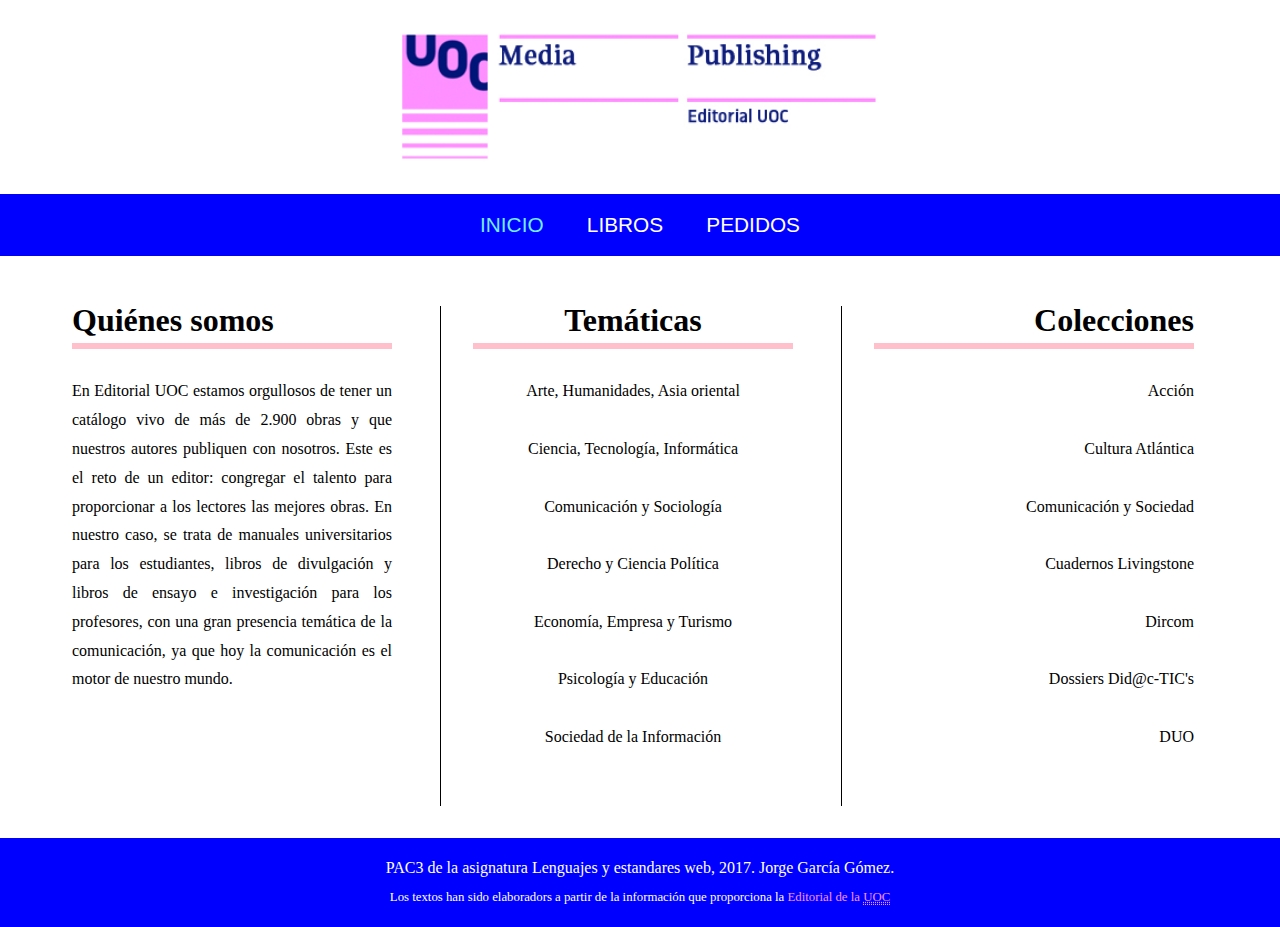
<file: pec3/index.html>
<!DOCTYPE html>
<html lang="es">
<head>
    <meta charset="utf-8" />
	<title>Editorial Universitat Oberta de Catalunya - UOC</title>
    <meta name="description" content="Editorial de la Universitat Oberta de Catalunya" />
	<link href="css/estilos.css" rel="stylesheet" type="text/css" />
</head>

<body>
<header>

<p class="logo">
<a href="index.html" title="Inicio">
				<img src="img/logo.jpg" alt="Logotipo"/>
				
</a>	
</p>
		
<nav class="mainnavigation">
		    	<ul>
						<li><a href="index.html" title="Inicio" class="active">Inicio</a></li>
						<li><a href="libros.html" title="Libros de la Editorial UOC">Libros</a></li>
						<li><a href="pedidos.html" title="Pedidos de libros de la Editorial UOC">Pedidos</a></li>
			    </ul>
</nav>
      
</header>

<div class="contenedor">   
	   
    <div id="izquierda"> 
         
          <h1>Quiénes somos</h1>
        <hr>
        <br>
                <p>En Editorial UOC estamos orgullosos de tener un catálogo vivo de más de 2.900 obras y que nuestros autores publiquen con nosotros. Este es el reto de un editor: congregar el talento para proporcionar a los lectores las mejores obras. En nuestro caso, se trata de manuales universitarios para los estudiantes, libros de divulgación y libros de ensayo e investigación para los profesores, con una gran presencia temática de la comunicación, ya que hoy la comunicación es el motor de nuestro mundo.</p>
    
    </div>
    
    <div id="centro"> 
         
          <h1>Temáticas</h1>
          <hr>
            <br>
                <p>Arte, Humanidades, Asia oriental</p>
            <br>
                <p>Ciencia, Tecnología, Informática</p> 
            <br>
                <p>Comunicación y Sociología</p>
            <br>
                <p>Derecho y Ciencia Política</p>
            <br>
                <p>Economía, Empresa y Turismo</p>
            <br>
                <p>Psicología y Educación</p>
            <br>
                <p>Sociedad de la Información</p>

    
    </div>
        
    <div id="derecha"> 
         
          <h1>Colecciones</h1>
          <hr>
            <br>
                <p>Acción</p> 
            <br>
                <p>Cultura Atlántica</p>
            <br> 
                <p>Comunicación y Sociedad</p>
            <br> 
                <p>Cuadernos Livingstone</p>
            <br> 
                <p>Dircom</p>
            <br> 
                <p>Dossiers Did@c-TIC's</p>
            <br>
                <p>DUO </p>
	</div>

   <footer id="Piedepagina">
       <p>PAC3 de la asignatura Lenguajes y estandares web, 2017. Jorge García Gómez.</p>
        <p class="copy">Los textos han sido elaboradors a partir de la información que proporciona la <a id="editorial" href="http://www.editorialuoc.cat/" title="Editorial de la UOC">Editorial de la <span class="uoc"><abbr title="Universitat Oberta de Catalunya">UOC</abbr></span></a></p>
    </footer>   
   
</div>
</body>
</html>
</file>
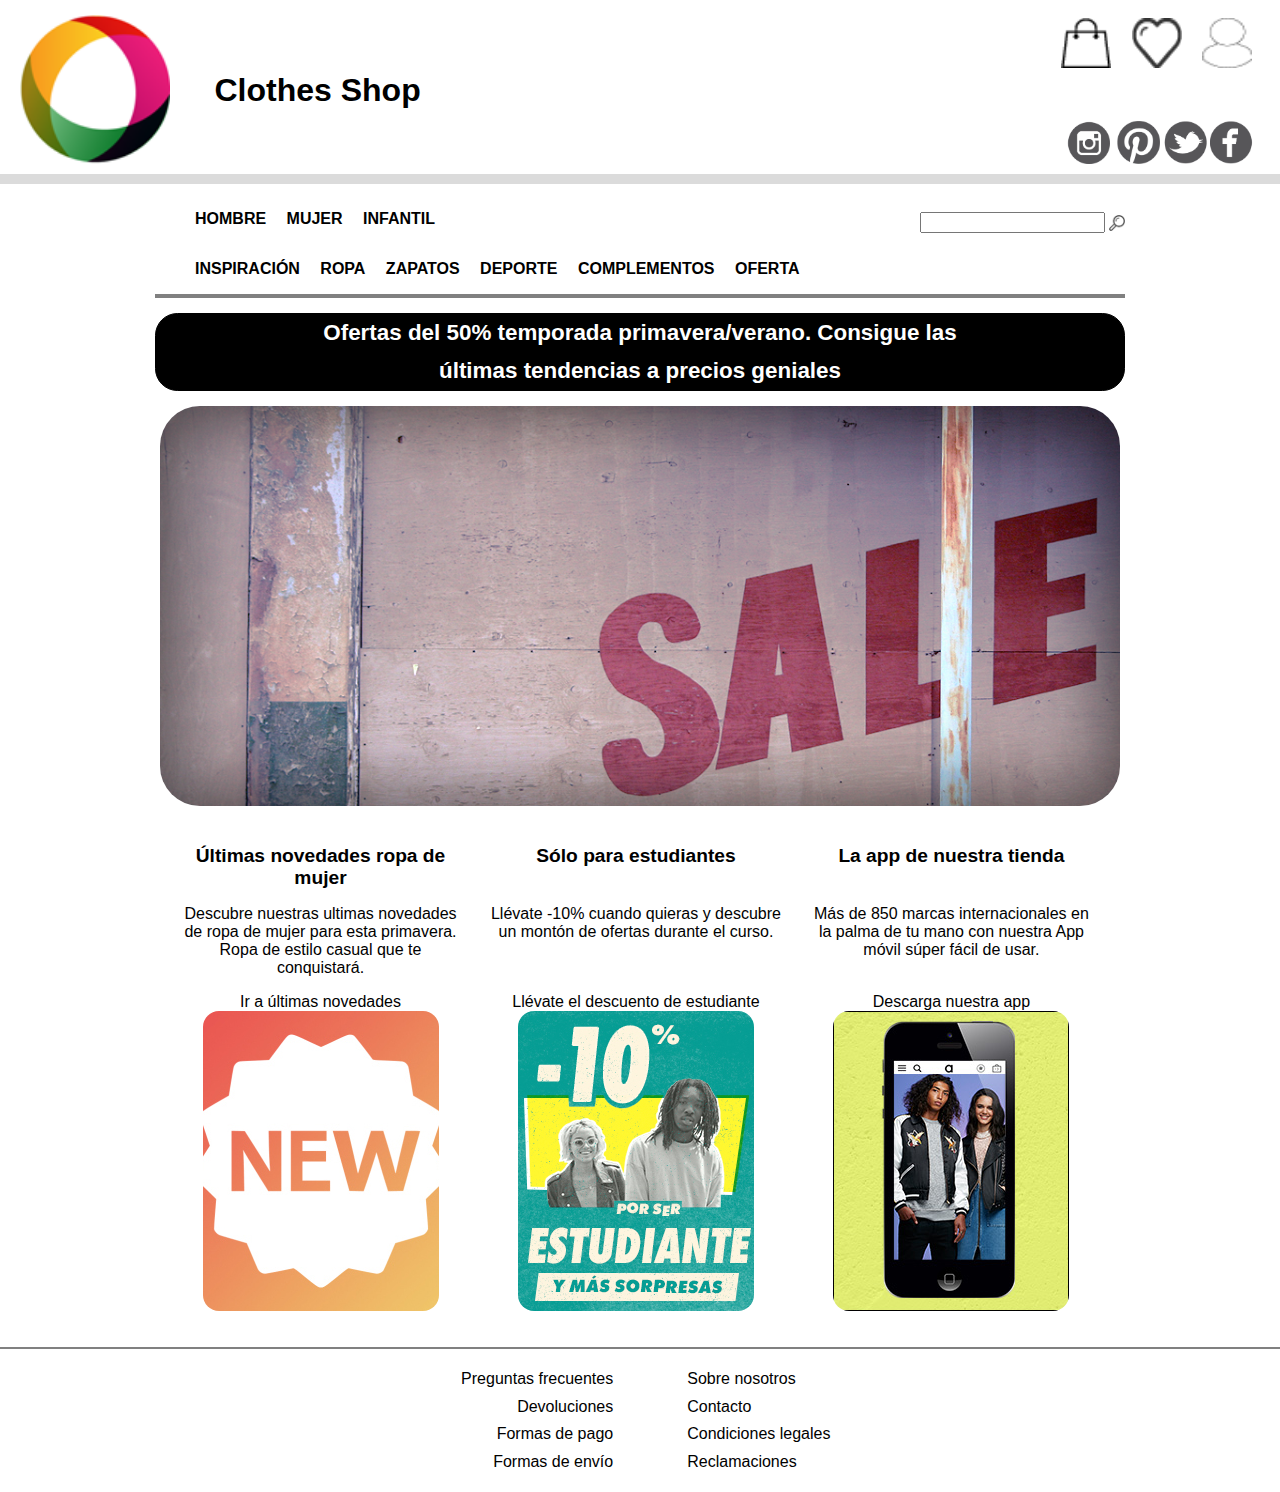
<file: PracticaFinal/TrabajoFinal/index.html>
<!doctype html>
<html lang="es">
<head>
	<meta charset="utf-8">
	<title> Inicio</title>
	<meta name="description" content="Página de inicio de nuestra tienda"/>
    <meta name="keywords" content="tienda, ropa, moda, clothes, shop, zapatos, deporte, complementos, oferta, hombre, mujer, infantil">
	<link href="css/styles.css"  rel="stylesheet" type="text/css" />
	
<body>
    
    <div id="cabecera">
        
        <div id="espacio-logo">
            
            <a lang="es" href="index.html"><img alt="Logo de la tienda tipo circular con 3 colores" id="logo-tienda" src="img/logo.png"/></a> <h1 lang="es"><a lang="es" href="index.html">Clothes Shop</a></h1>
        
        </div>
        
        <div id="iconos">
            
            <a lang="es" href=""><img src="img/icon_bag.png" alt="Logo de cesta"/></a>
            <a lang="es" href=""><img src="img/icon_heart.png" alt="Logo de favoritos"/></a>
            <a lang="es" href=""><img src="img/icon_session.png" alt="Logo de inicio de sesión"/></a>
        
        </div>
        
        <div id="botonera-redes">
            
            <ul id="redessociales">
				<li id="facebook"><a lang="es" href="http://www.facebook.es"></a></li>
				<li id="twitter"><a lang="es" href="http://www.twitter.com"></a></li>
				<li id="pinterest"><a lang="es" href="http://www.pinterest.com"></a></li>
				<li id="instagram"><a lang="es" href="http://www.instagram.com"></a></li>
			</ul>
            
        </div>
        
    </div>
    
    <div id="contenido">
        
        <ul id="menu-principal" class="menu">
            <li><a lang="es" href="">HOMBRE</a></li>
            <li><a lang="es" href="">MUJER</a></li>
            <li><a lang="es" href="">INFANTIL</a></li>
        </ul>
        
        <div id="buscador">
            <input type="text"/>
            <a lang="es" href=""><img alt="icono buscador" src="img/icon_search.png"></a>
        </div>
        
        <ul id="menu-secundario" class="menu">
            <li><a lang="es" href="">INSPIRACIÓN</a></li>
            <li><a lang="es" href="listado.html">ROPA</a></li>
            <li><a lang="es" href="">ZAPATOS</a></li>
            <li><a lang="es" href="">DEPORTE</a></li>
            <li><a lang="es" href="">COMPLEMENTOS</a></li>
            <li><a lang="es" href="">OFERTA</a></li>
        </ul>
            
        <div id="contenido-principal">
            
            <h1 lang="es">Ofertas del 50% temporada primavera/verano. Consigue las últimas tendencias a precios geniales</h1>
            <img id="imagen-promocion" src="img/sale.png" alt="Imagen con la palabra Sales">
        
        </div>
        
        <div id="novedades">
        
            <div class="nuevas-novedades">
                
                <h2 lang="es">Últimas novedades ropa de mujer</h2>
				<p lang="es">Descubre nuestras ultimas novedades de ropa de mujer para esta primavera. Ropa de estilo casual que te conquistará.</p>
				<a href="listado.html">Ir a últimas novedades</a>
				<a href="listado.html"><img alt="Imagen novedades" src="img/novedades.jpg"></a>
            
            </div>
            
            <div class="nuevas-novedades">
                
				<h2 lang="es">Sólo para estudiantes</h2>
				<p lang="es">Llévate -10% cuando quieras y descubre un montón de ofertas durante el curso.</p>
				<a href="">Llévate el descuento de estudiante</a>
				<a href=""><img alt="Imagen descuento estudiantes" src="img/descuento_estudiante.jpg"></a>
            
            </div>
            
            <div class="nuevas-novedades">
				
                <h2 lang="es">La app de nuestra tienda</h2>
				<p lang="es">Más de 850 marcas internacionales en la palma de tu mano con nuestra App móvil súper fácil de usar.</p>
				<a href="">Descarga nuestra app</a>
				<a href=""><img alt="Imagen aplicación movil" src="img/app.jpg"></a>
            
            </div>
        
        </div>

    </div>
    
    <footer>
        
        <ul id="izquierda" class="links">
            <li><a lang="es" href="preguntas.html">Preguntas frecuentes</a></li>
            <li><a lang="es" href="preguntas.html">Devoluciones</a></li>
            <li><a lang="es" href="preguntas.html">Formas de pago</a></li>
            <li><a lang="es" href="preguntas.html">Formas de envío</a></li>
        </ul>
        
        <ul class="links">
            <li><a lang="es" href="preguntas.html">Sobre nosotros</a></li>
            <li><a lang="es" href="preguntas.html">Contacto</a></li>
            <li><a lang="es" href="preguntas.html">Condiciones legales</a></li>
            <li><a lang="es" href="preguntas.html">Reclamaciones</a></li>
        </ul>
    
    </footer>

</body>
</html>
</file>
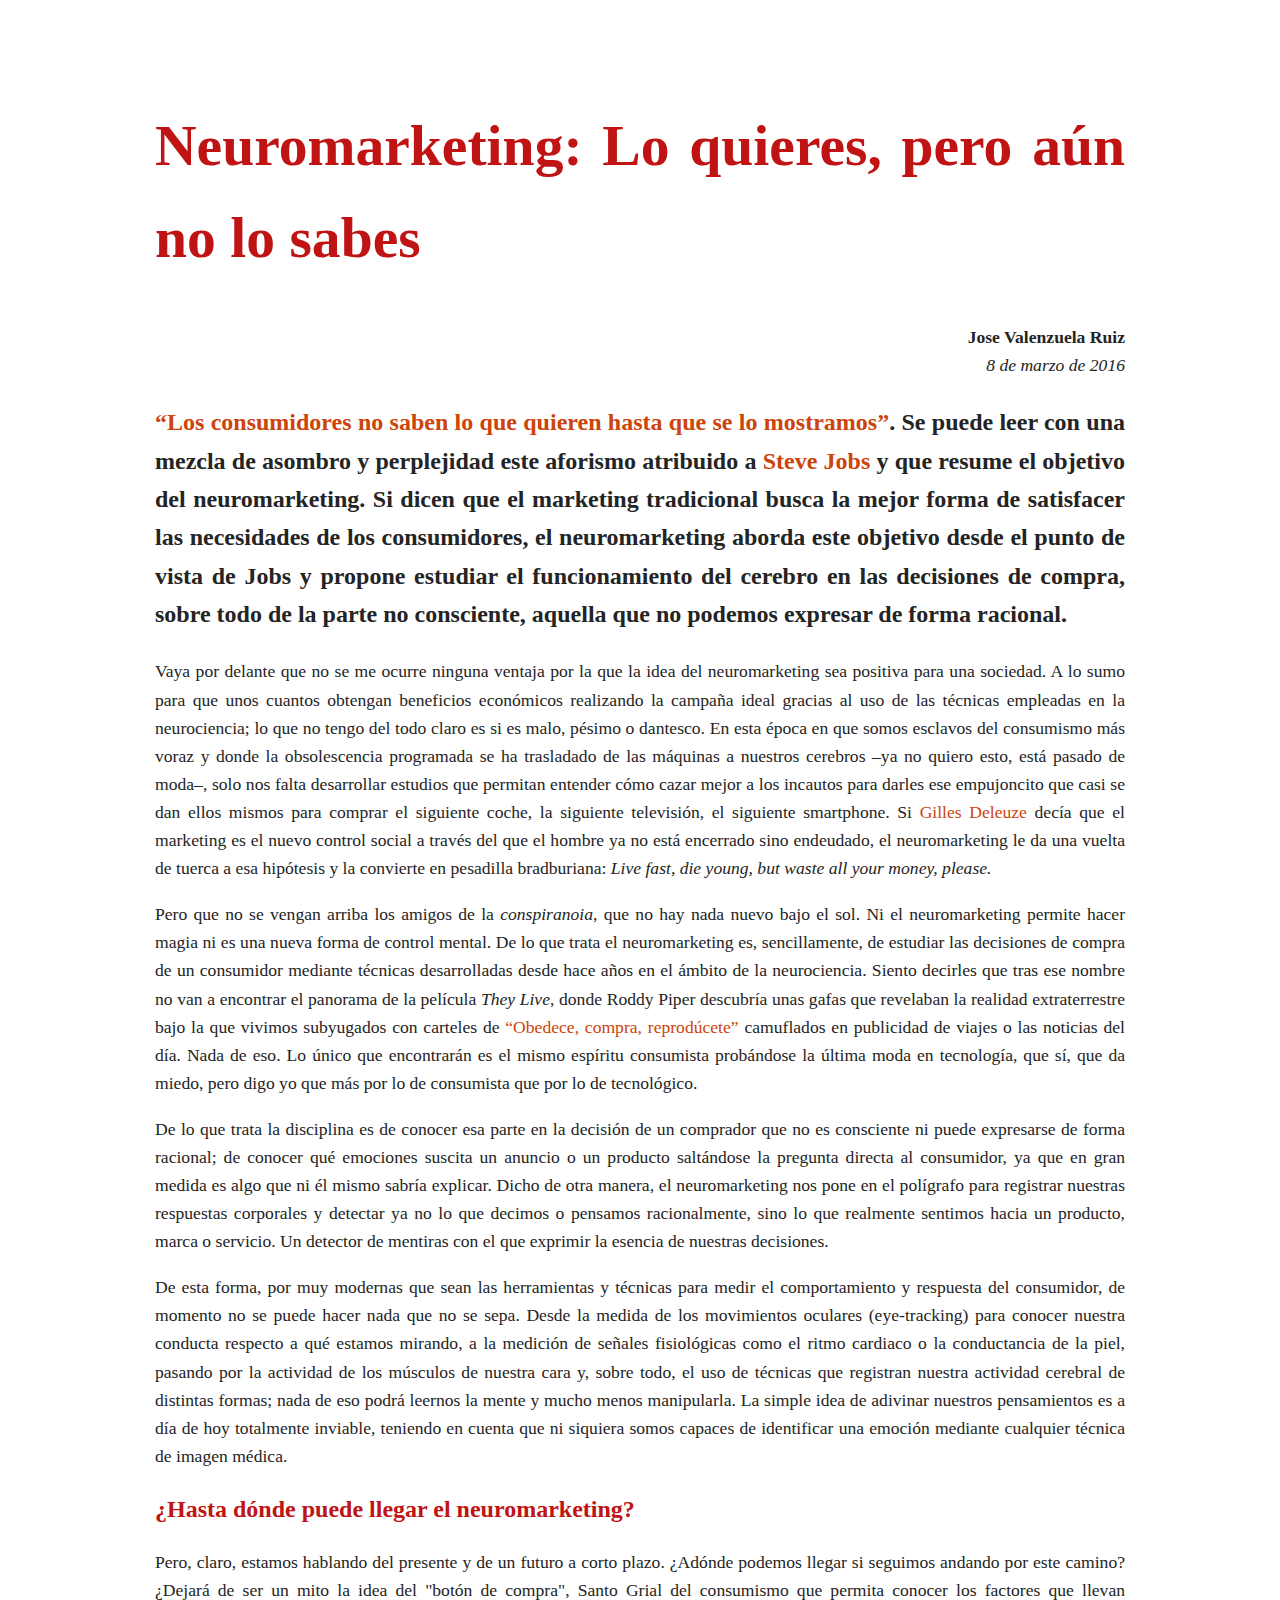
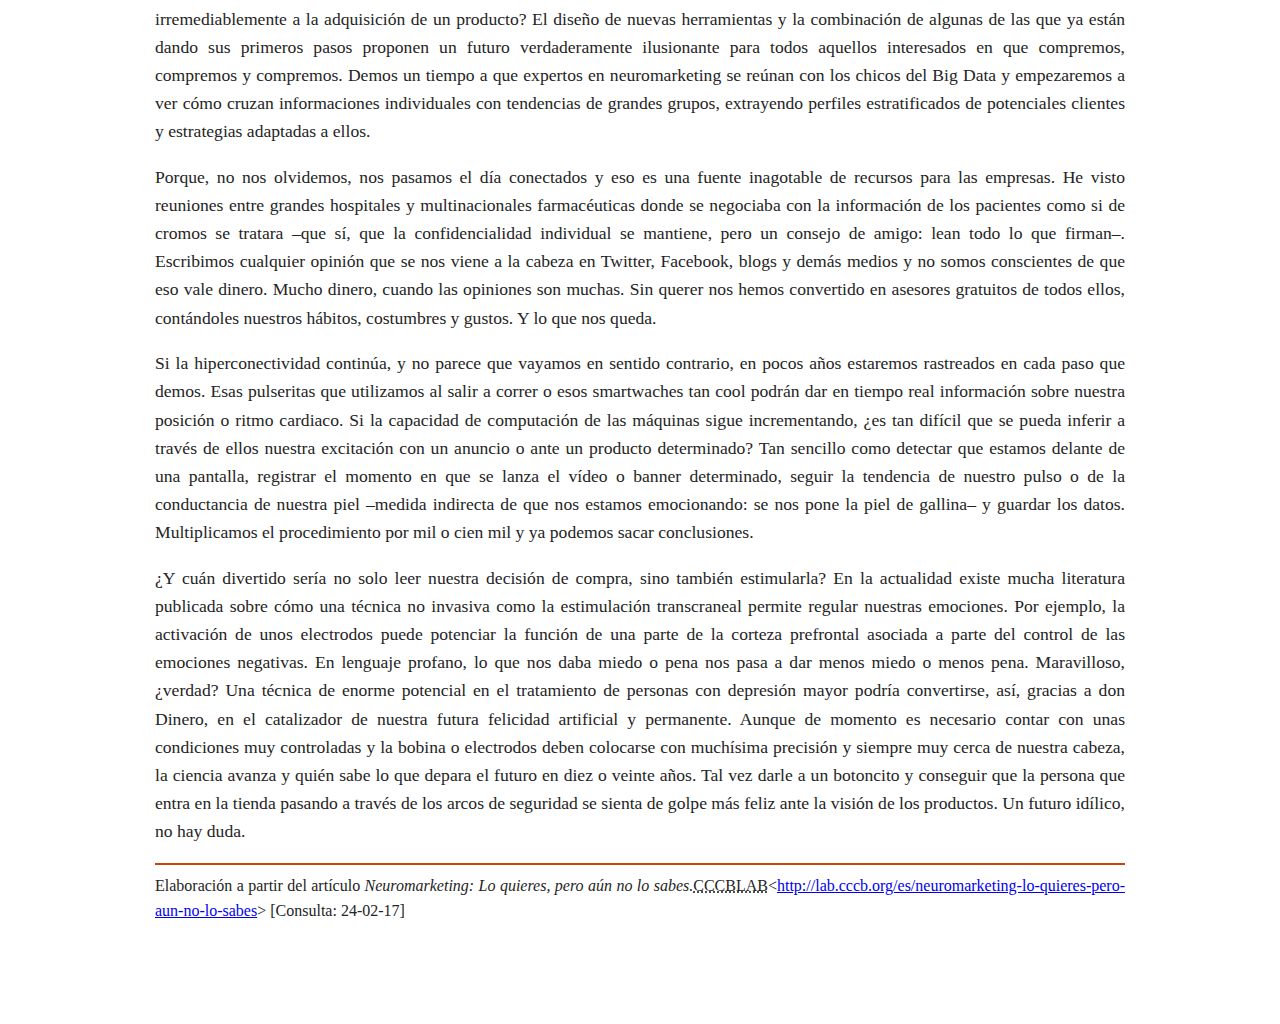
<file: pec1/neuromarketing.html>
<!doctype html>
<html lang="es">
<head>
<meta charset="utf-8">
<title>Neuromarketing: Lo quieres, pero aún no lo sabes</title>
<meta name="description" content="El uso del neuromarketing para satisfacer las necesidades de los consumidores" />
<meta name="keywords" content="neuromarketing, Steve Jobs, CCCBLAB, informacion, uoc, Gillez Deleuze, Jose Valenzuela Ruiz">
<link href="estilos.css" rel="stylesheet" type="text/css" />
</head>

<body>

	<div class="container">

<article>
		
<header>
	
<h1> Neuromarketing: Lo quieres, pero aún no lo sabes </h1>	
	
</header>	


<p class="nombreyfecha">

<strong>Jose Valenzuela Ruiz</strong><br>
<em>8 de marzo de 2016<br></em>

</p>

<p class="parrafo1"><strong><q class="titulo">Los consumidores no saben lo que quieren hasta que se lo mostramos</q>. Se puede leer con una mezcla de asombro y perplejidad este aforismo atribuido a <span lang="en" class="nombres">Steve Jobs</span> y que resume el objetivo del neuromarketing. Si dicen que el marketing tradicional busca la mejor forma de satisfacer las necesidades de los consumidores, el neuromarketing aborda este objetivo desde el punto de vista de Jobs y propone estudiar el funcionamiento del cerebro en las decisiones de compra, sobre todo de la parte no consciente, aquella que no podemos expresar de forma racional.</strong> 
</p> 

<p>Vaya por delante que no se me ocurre ninguna ventaja por la que la idea del neuromarketing sea positiva para una sociedad. A lo sumo para que unos cuantos obtengan beneficios económicos realizando la campaña ideal gracias al uso de las técnicas empleadas en la neurociencia; lo que no tengo del todo claro es si es malo, pésimo o dantesco. En esta época en que somos esclavos del consumismo más voraz y donde la obsolescencia programada se ha trasladado de las máquinas a nuestros cerebros –ya no quiero esto, está pasado de moda–, solo nos falta desarrollar estudios que permitan entender cómo cazar mejor a los incautos para darles ese empujoncito que casi se dan ellos mismos para comprar el siguiente coche, la siguiente televisión, el siguiente smartphone. Si <span lang="fr" class="nombres">Gilles Deleuze</span> decía que el marketing es el nuevo control social a través del que el hombre ya no está encerrado sino endeudado, el neuromarketing le da una vuelta de tuerca a esa hipótesis y la convierte en pesadilla bradburiana: <span lang="en"><em>Live fast, die young, but waste all your money, please.</em></span> </p>

<p>Pero que no se vengan arriba los amigos de la <em>conspiranoia</em>, que no hay nada nuevo bajo el sol. Ni el neuromarketing permite hacer magia ni es una nueva forma de control mental. De lo que trata el neuromarketing es, sencillamente, de estudiar las decisiones de compra de un consumidor mediante técnicas desarrolladas desde hace años en el ámbito de la neurociencia. Siento decirles que tras ese nombre no van a encontrar el panorama de la película <span lang="en"><cite>They Live</cite></span>, donde <span lang="en">Roddy Piper</span> descubría unas gafas que revelaban la realidad extraterrestre bajo la que vivimos subyugados con carteles de <q class="titulo">Obedece, compra, reprodúcete</q> camuflados en publicidad de viajes o las noticias del día. Nada de eso. Lo único que encontrarán es el mismo espíritu consumista probándose la última moda en tecnología, que sí, que da miedo, pero digo yo que más por lo de consumista que por lo de tecnológico. </p>

<p>De lo que trata la disciplina es de conocer esa parte en la decisión de un comprador que no es consciente ni puede expresarse de forma racional; de conocer qué emociones suscita un anuncio o un producto saltándose la pregunta directa al consumidor, ya que en gran medida es algo que ni él mismo sabría explicar. Dicho de otra manera, el neuromarketing nos pone en el polígrafo para registrar nuestras respuestas corporales y detectar ya no lo que decimos o pensamos racionalmente, sino lo que realmente sentimos hacia un producto, marca o servicio. Un detector de mentiras con el que exprimir la esencia de nuestras decisiones.</p>

<p>De esta forma, por muy modernas que sean las herramientas y técnicas para medir el comportamiento y respuesta del consumidor, de momento no se puede hacer nada que no se sepa. Desde la medida de los movimientos oculares <span lang="en">(eye-tracking)</span> para conocer nuestra conducta respecto a qué estamos mirando, a la medición de señales fisiológicas como el ritmo cardiaco o la conductancia de la piel, pasando por la actividad de los músculos de nuestra cara y, sobre todo, el uso de técnicas que registran nuestra actividad cerebral de distintas formas; nada de eso podrá leernos la mente y mucho menos manipularla. La simple idea de adivinar nuestros pensamientos es a día de hoy totalmente inviable, teniendo en cuenta que ni siquiera somos capaces de identificar una emoción mediante cualquier técnica de imagen médica.</p>

<p></p>

<section class="cuerpo2"> 

<h2>¿Hasta dónde puede llegar el neuromarketing? </h2>

<p>Pero, claro, estamos hablando del presente y de un futuro a corto plazo. ¿Adónde podemos llegar si seguimos andando por este camino? ¿Dejará de ser un mito la idea del "botón de compra", Santo Grial del consumismo que permita conocer los factores que llevan irremediablemente a la adquisición de un producto? El diseño de nuevas herramientas y la combinación de algunas de las que ya están dando sus primeros pasos proponen un futuro verdaderamente ilusionante para todos aquellos interesados en que compremos, compremos y compremos. Demos un tiempo a que expertos en neuromarketing se reúnan con los chicos del Big Data y empezaremos a ver cómo cruzan informaciones individuales con tendencias de grandes grupos, extrayendo perfiles estratificados de potenciales clientes y estrategias adaptadas a ellos.</p>

<p>Porque, no nos olvidemos, nos pasamos el día conectados y eso es una fuente inagotable de recursos para las empresas. He visto reuniones entre grandes hospitales y multinacionales farmacéuticas donde se negociaba con la información de los pacientes como si de cromos se tratara –que sí, que la confidencialidad individual se mantiene, pero un consejo de amigo: lean todo lo que firman–. Escribimos cualquier opinión que se nos viene a la cabeza en Twitter, Facebook, blogs y demás medios y no somos conscientes de que eso vale dinero. Mucho dinero, cuando las opiniones son muchas. Sin querer nos hemos convertido en asesores gratuitos de todos ellos, contándoles nuestros hábitos, costumbres y gustos. Y lo que nos queda.
</p>

<p>Si la hiperconectividad continúa, y no parece que vayamos en sentido contrario, en pocos años estaremos rastreados en cada paso que demos. Esas pulseritas que utilizamos al salir a correr o esos smartwaches tan cool podrán dar en tiempo real información sobre nuestra posición o ritmo cardiaco. Si la capacidad de computación de las máquinas sigue incrementando, ¿es tan difícil que se pueda inferir a través de ellos nuestra excitación con un anuncio o ante un producto determinado? Tan sencillo como detectar que estamos delante de una pantalla, registrar el momento en que se lanza el vídeo o banner determinado, seguir la tendencia de nuestro pulso o de la conductancia de nuestra piel –medida indirecta de que nos estamos emocionando: se nos pone la piel de gallina– y guardar los datos. Multiplicamos el procedimiento por mil o cien mil y ya podemos sacar conclusiones.</p>

<p>¿Y cuán divertido sería no solo leer nuestra decisión de compra, sino también estimularla? En la actualidad existe mucha literatura publicada sobre cómo una técnica no invasiva como la estimulación transcraneal permite regular nuestras emociones. Por ejemplo, la activación de unos electrodos puede potenciar la función de una parte de la corteza prefrontal asociada a parte del control de las emociones negativas. En lenguaje profano, lo que nos daba miedo o pena nos pasa a dar menos miedo o menos pena. Maravilloso, ¿verdad? Una técnica de enorme potencial en el tratamiento de personas con depresión mayor podría convertirse, así, gracias a don Dinero, en el catalizador de nuestra futura felicidad artificial y permanente. Aunque de momento es necesario contar con unas condiciones muy controladas y la bobina o electrodos deben colocarse con muchísima precisión y siempre muy cerca de nuestra cabeza, la ciencia avanza y quién sabe lo que depara el futuro en diez o veinte años. Tal vez darle a un botoncito y conseguir que la persona que entra en la tienda pasando a través de los arcos de seguridad se sienta de golpe más feliz ante la visión de los productos. Un futuro idílico, no hay duda.</p>

<hr>

</section>

<footer>

Elaboración a partir del artículo <cite>Neuromarketing: Lo quieres, pero aún no lo sabes.</cite><abbr title="Centro de Cultura Contemporánea de Barcelona">CCCBLAB</abbr>&lt;<a href="http://lab.cccb.org/es/neuromarketing-lo-quieres-pero-aun-no-lo-sabes">http://lab.cccb.org/es/neuromarketing-lo-quieres-pero-aun-no-lo-sabes</a>&gt; [Consulta: 24-02-17]</footer>

</article>

</div>

</body>
</html>
</file>
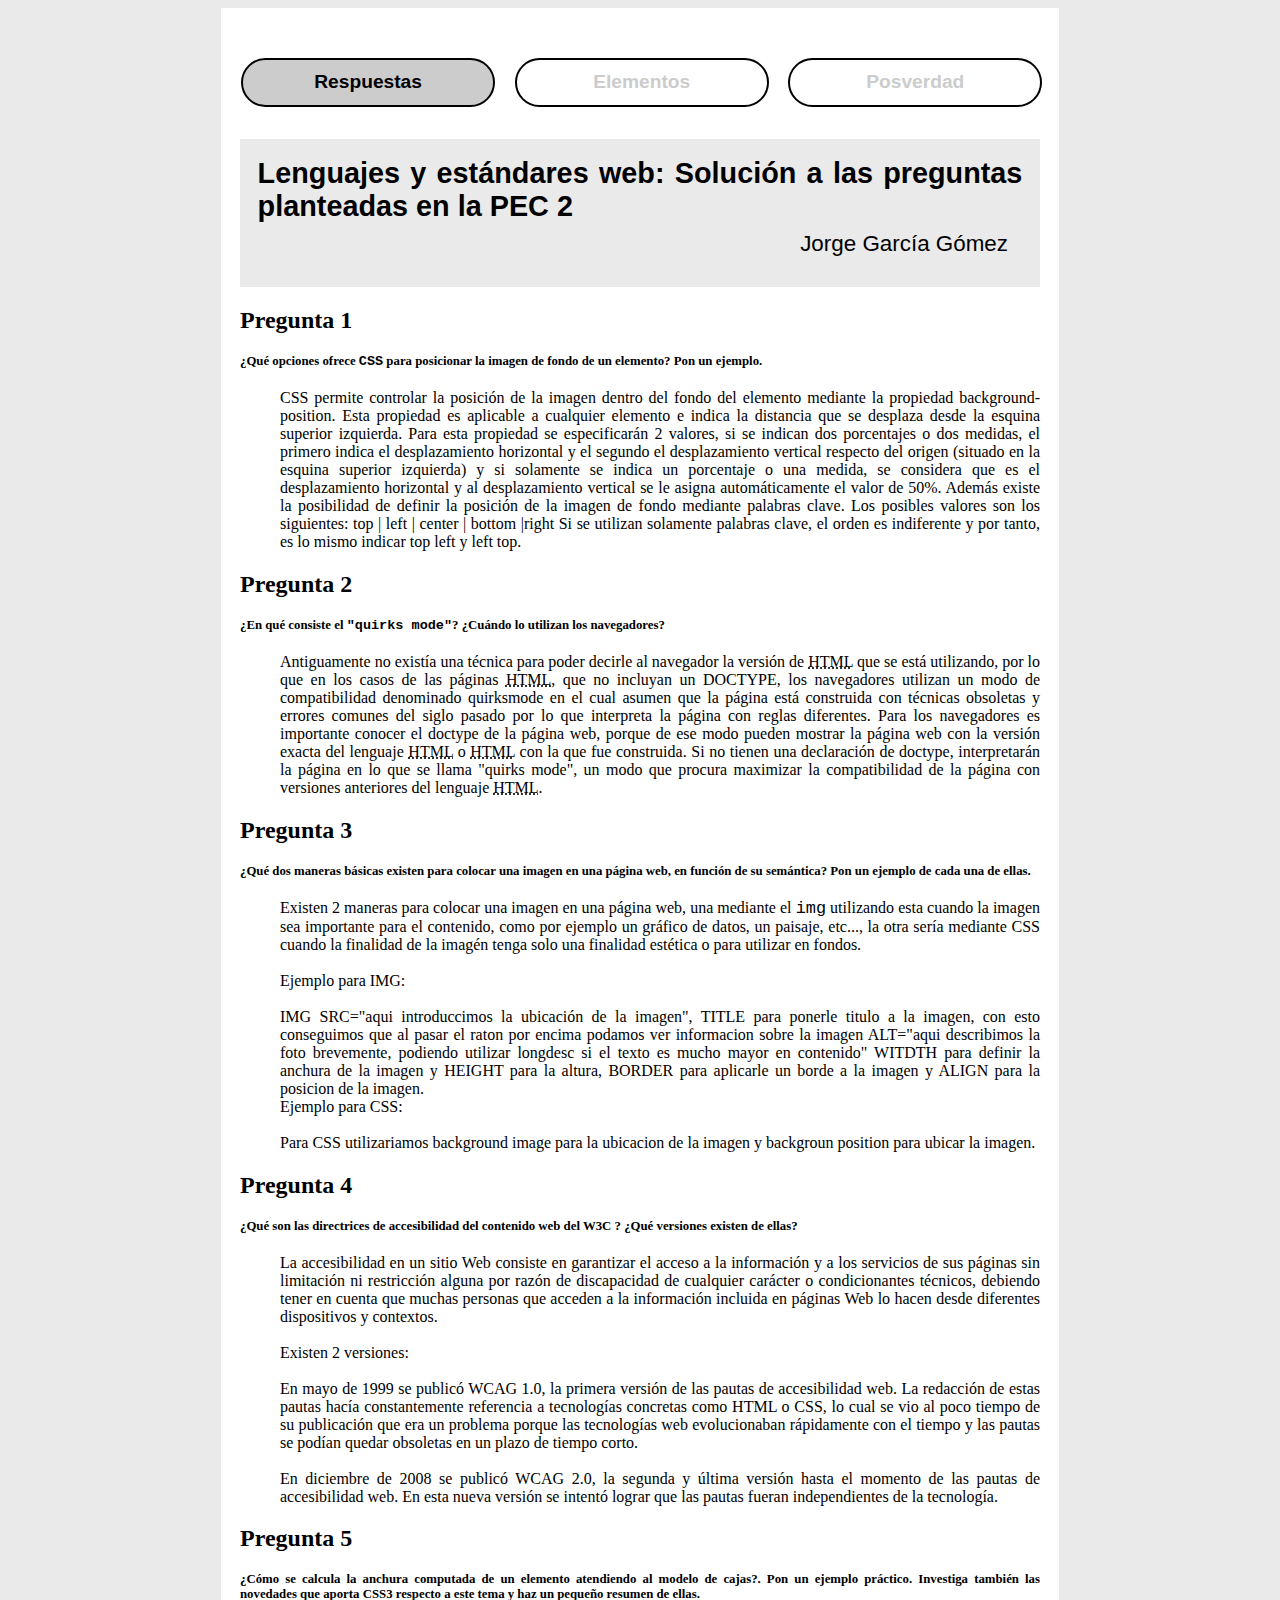
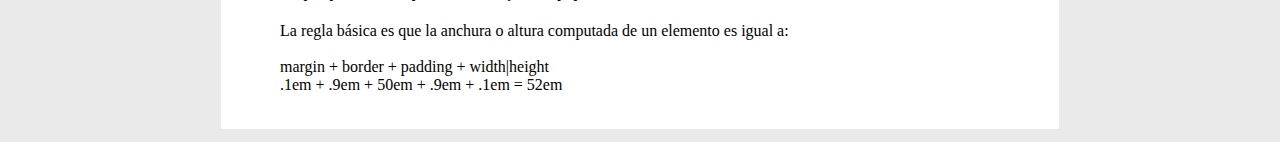
<file: pec2/respuestas.html>
<!DOCTYPE html>
<html lang="es">
    <head>
        <meta charset="utf-8">
        <title>Solución a las preguntas de la PEC 2</title>
        <link href="estilos.css" rel="stylesheet" media="screen" />
        <meta name="description" content="Respuestas de Jorge García a las preguntas planteadas en la PEC 2 de la asignatura Lenguajes y estándares web de la UOC" />
        <meta name="keywords" content="Respuestas, PEC, Lenguajes de Programación, UOC" />
    </head>


    <body>
          <div id="contenedor">
                <header>
                   <nav>
                      <ul class="menu">
                            <li class="boton"><a href="respuestas.html" title="Solución a las preguntas de la PEC 2" class="seleccionado">Respuestas</a></li>
                            <li class="boton"><a href="elementos.html" title="Lista de elementos HTML" class="noSeleccionado">Elementos</a></li>
                            <li class="ultimoBoton"><a href="posverdad.html" title="Palabra del año 2016" class="noSeleccionado">Posverdad</a></li>
                      </ul>
                   </nav>
                </header>
                
                 
             <section id="respuestas">
                 
                    <div class="encabezado">
                            
                            <h1>Lenguajes y estándares web: Solución a las preguntas planteadas en la PEC 2</h1>
                            <p class="firma">Jorge García Gómez</p>
                    </div>
                      
					  <h2>Pregunta 1</h2>
                     
                        <dl>   
                                           
                            <dt>¿Qué opciones ofrece <code>CSS</code> para posicionar la imagen de fondo de un elemento? Pon un
							ejemplo.</dt>
                           
                            <dd>CSS permite controlar la posición de la imagen dentro del fondo del elemento mediante la propiedad background-position. Esta propiedad es aplicable a cualquier elemento e indica la distancia que se desplaza desde la esquina superior izquierda. Para esta propiedad se especificarán 2 valores, si se indican dos porcentajes o dos medidas, el primero indica el desplazamiento horizontal y el segundo el desplazamiento vertical respecto del origen (situado en la esquina superior izquierda) y si solamente se indica un porcentaje o una medida, se considera que es el desplazamiento horizontal y al desplazamiento vertical se le asigna automáticamente el valor de 50%.
                            Además existe la posibilidad de definir la posición de la imagen de fondo mediante palabras clave. Los posibles valores son los siguientes:
                            top | left | center | bottom |right
                            Si se utilizan solamente palabras clave, el orden es indiferente y por tanto, es lo mismo indicar top left y left top.
                            </dd>
						
                         </dl>
                       
                     <h2>Pregunta 2</h2>
                          
                         <dl>
                                                         
                            <dt>¿En qué consiste el <code>"quirks mode"</code>? ¿Cuándo lo utilizan los navegadores?</dt>
                            
                            <dd>Antiguamente no existía una técnica para poder decirle al navegador la versión de <abbr title="HyperText Markup Language o Lenguaje de Marcas de HiperTexto">HTML</abbr> que se está utilizando, por lo que en los casos de las páginas <abbr title="HyperText Markup Language o Lenguaje de Marcas de HiperTexto">HTML</abbr>, que no incluyan un DOCTYPE, los navegadores utilizan un modo de compatibilidad denominado quirksmode en el cual asumen que la página está construida con técnicas obsoletas y errores comunes del siglo pasado por lo que interpreta la página con reglas diferentes. Para los navegadores es importante conocer el doctype de la página web, porque de ese modo pueden mostrar la página web con la versión exacta del lenguaje <abbr title="HyperText Markup Language o Lenguaje de Marcas de HiperTexto">HTML</abbr> o <abbr title="HyperText Markup Language o Lenguaje de Marcas de HiperTexto">HTML</abbr> con la que fue construida. Si no tienen una declaración de doctype, interpretarán la página en lo que se llama "quirks mode", un modo que procura maximizar la compatibilidad de la página con versiones anteriores del lenguaje <abbr title="HyperText Markup Language o Lenguaje de Marcas de HiperTexto">HTML</abbr>.</dd>

                         </dl>
                    
                     <h2>Pregunta 3</h2>
                          
                         <dl>
                            
                            <dt>¿Qué dos maneras básicas existen para colocar una imagen en una página web, en función de su semántica? Pon un ejemplo de cada una de ellas.</dt>
                            
                            <dd>Existen 2 maneras para colocar una imagen en una página web, una mediante el <code>img</code> utilizando esta cuando la imagen sea importante para el contenido, como por ejemplo un gráfico de datos, un paisaje, etc..., la otra sería mediante CSS cuando la finalidad de la imagén tenga solo una finalidad estética o para utilizar en fondos.<br>
                            <br>
                            Ejemplo para IMG:<br>
                            <br>
                            IMG SRC="aqui introduccimos la ubicación de la imagen", TITLE para ponerle titulo a la imagen, con esto conseguimos que al pasar el raton por encima podamos ver informacion sobre la imagen ALT="aqui describimos la foto brevemente, podiendo utilizar longdesc si el texto es mucho mayor en contenido" WITDTH para definir la anchura de la imagen y HEIGHT para la altura, BORDER para aplicarle un borde a la imagen y ALIGN para la posicion de la imagen.<br>
                            Ejemplo para CSS:<br>
                            <br>
                            Para CSS utilizariamos background image para la ubicacion de la imagen y backgroun position para ubicar la imagen.
                            
                              
                           
                            
                 
                            
                            
                            
                            
                            </dd>
						 
                        </dl>
                    
                     <h2>Pregunta 4</h2>
                         
                        <dl>
                             
                            <dt>¿Qué son las directrices de accesibilidad del contenido web del W3C ? ¿Qué versiones existen de ellas?</dt>
                            
                            <dd>La accesibilidad en un sitio Web consiste en garantizar el acceso a la información y a los servicios de sus páginas sin limitación ni restricción alguna por razón de discapacidad de cualquier carácter o condicionantes técnicos, debiendo tener en cuenta que muchas personas que acceden a la información incluida en páginas Web lo hacen desde diferentes dispositivos y contextos.<br>
                            <br>
                            Existen 2 versiones:<br>
                            <br>
                            En mayo de 1999 se publicó WCAG 1.0, la primera versión de las pautas de accesibilidad web. La redacción de estas pautas hacía constantemente referencia a tecnologías concretas como HTML o CSS, lo cual se vio al poco tiempo de su publicación que era un problema porque las tecnologías web evolucionaban rápidamente con el tiempo y las pautas se podían quedar obsoletas en un plazo de tiempo corto.<br>
                            <br>                          
 							En diciembre de 2008 se publicó WCAG 2.0, la segunda y última versión hasta el momento de las pautas de accesibilidad web. En esta nueva versión se intentó lograr que las pautas fueran independientes de la tecnología.
                            
                            
                            
                            </dd>
					
                   		</dl>
                    
                     <h2>Pregunta 5</h2>
                          
                         <dl>
                             
                            <dt>¿Cómo se calcula la anchura computada de un elemento atendiendo al modelo de cajas?. Pon un ejemplo práctico. Investiga también las novedades que aporta CSS3 respecto a este tema y haz un pequeño resumen de ellas.</dt>
                           
                            <dd>La regla básica es que la anchura o altura computada de un elemento es igual a: <br>
                            <br>
                            
                            margin + border + padding + width|height<br>
                            .1em   + .9em   +  50em   + .9em + .1em  =   52em
                  	
                            </dd>
                         
                         </dl>
              </section>
          </div>
    </body>
    </html>
</file>
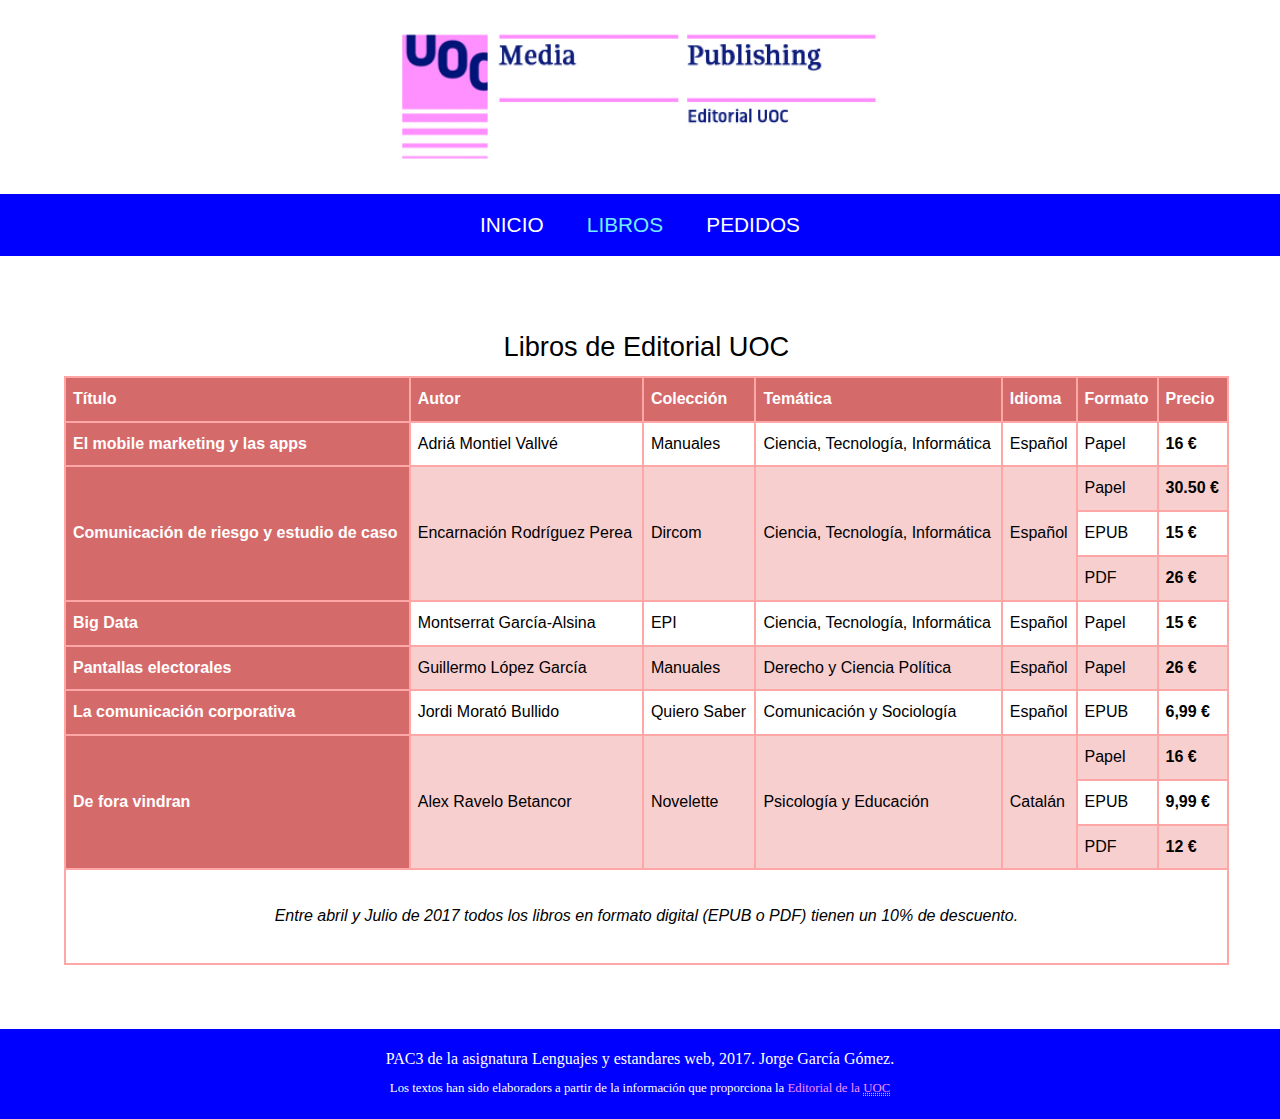
<file: pec3/libros.html>
<!DOCTYPE html>
<html lang="es">
<head>
    <meta charset="utf-8" />
	<title>Editorial Universitat Oberta de Catalunya - UOC</title>
    <meta name="description" content="Libros de la Editorial Universitat Oberta de Catalunya - UOC" />
	<link href="css/estilos.css" rel="stylesheet" type="text/css" />
</head>

<body>
<header>

<p class="logo">
<a href="index.html" title="Inicio">
				<img src="img/logo.jpg" alt="Logotipo"/>
				
</a>	
</p>
		
<nav class="mainnavigation">
		    	<ul>
						<li><a href="index.html" title="Inicio">Inicio</a></li>
                        <li><a href="libros.html" title="Libros de la Editorial UOC" class="active">Libros</a></li>
                        <li><a href="pedidos.html" title="Pedidos de libros de la Editorial UOC">Pedidos</a></li>
</ul>
</nav>
      
</header>
<div class="contenedor">
    
    
<table class="table-wrapped">
<caption>Libros de Editorial UOC</caption>
<thead>
<tr>
    <th scope="col">Título</th>
    <th scope="col">Autor</th>
    <th scope="col">Colección</th>
    <th scope="col">Temática</th>
    <th scope="col">Idioma</th>
    <th scope="col">Formato</th>
    <th scope="col">Precio</th>
</tr>
</thead>
     
<tbody>

<tr>
    <th scope="row" rowspan="1">El mobile marketing y las apps</th>
    <td>Adriá Montiel Vallvé</td>
    <td>Manuales</td>
    <td>Ciencia, Tecnología, Informática</td>
    <td>Español</td>
    <td>Papel</td>
    <td><strong>16 €</strong></td>
</tr>

<tr>
    <th scope="row" rowspan="3">Comunicación de riesgo y estudio de caso</th>
    <td rowspan="3">Encarnación Rodríguez Perea</td>
    <td rowspan="3">Dircom</td>
    <td rowspan="3">Ciencia, Tecnología, Informática</td>
    <td rowspan="3">Español</td>
    <td>Papel</td>
    <td><strong>30.50 €</strong></td>
    
</tr>
  
            <tr>
                <td>EPUB</td>
                <td><strong>15 €</strong></td>
            </tr>

            <tr>
                <td>PDF</td>
                <td><strong>26 €</strong></td>
            </tr>

<tr>
    
    <th scope="row" rowspan="1">Big Data</th>
    <td>Montserrat García-Alsina</td>
    <td>EPI</td>
    <td>Ciencia, Tecnología, Informática</td>
    <td>Español</td>
    <td>Papel</td>
    <td><strong>15 €</strong></td>
    
</tr>

<tr>
    
    <th scope="row" rowspan="1">Pantallas electorales</th>
    <td>Guillermo López García</td>
    <td>Manuales</td>
    <td>Derecho y Ciencia Política</td>
    <td>Español</td>
    <td>Papel</td>
    <td><strong>26 €</strong></td>
    
</tr>
    
<tr>
    
    <th scope="row" rowspan="1">La comunicación corporativa</th>
    <td>Jordi Morató Bullido</td>
    <td>Quiero Saber</td>
    <td>Comunicación y Sociología</td>
    <td>Español</td>
    <td>EPUB</td>
    <td><strong>6,99 €</strong></td>
    
</tr>
       
<tr>
    <th scope="row" rowspan="3">De fora vindran</th>
    <td rowspan="3">Alex Ravelo Betancor</td>
    <td rowspan="3">Novelette</td>
    <td rowspan="3">Psicología y Educación</td>
    <td rowspan="3">Catalán</td>
    <td>Papel</td>
    <td><strong>16 €</strong></td>
    
</tr>
  
            <tr>
                <td>EPUB</td>
                <td><strong>9,99 €</strong></td>
            </tr>

            <tr>
                <td>PDF</td>
                <td><strong>12 €</strong></td>
            </tr>
        

</tbody>

     <tfoot>
        <tr>
              <td colspan="7"><em>Entre abril y Julio de 2017 todos los libros en formato digital (EPUB o PDF) tienen un 10% de descuento.</em></td>
        </tr>
    </tfoot>

</table>


    </div>
    
   <footer id="Piedepagina">
       <p>PAC3 de la asignatura Lenguajes y estandares web, 2017. Jorge García Gómez.</p>
        <p class="copy">Los textos han sido elaboradors a partir de la información que proporciona la <a id="editorial" href="http://www.editorialuoc.cat/" title="Editorial de la UOC">Editorial de la <span class="uoc"><abbr title="Universitat Oberta de Catalunya">UOC</abbr></span></a></p>
    </footer> 
    
</body>
</html>
</file>
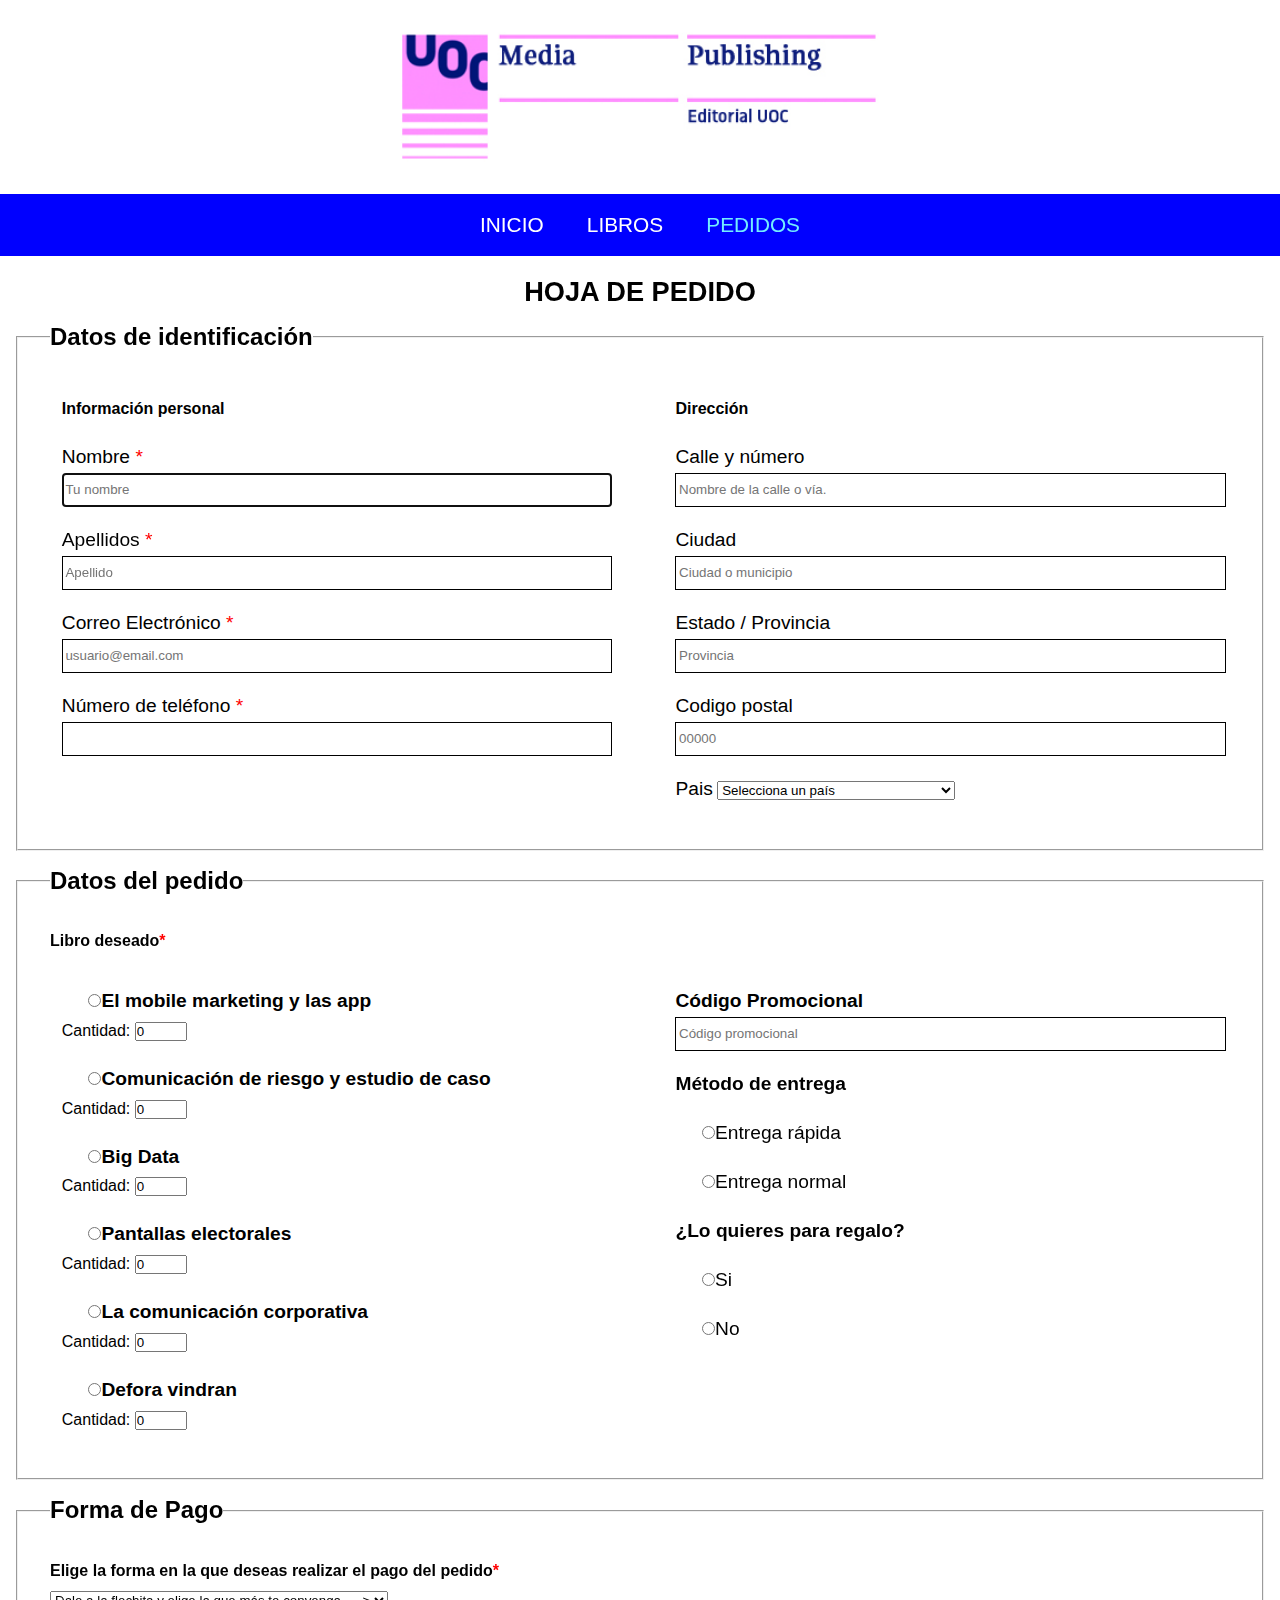
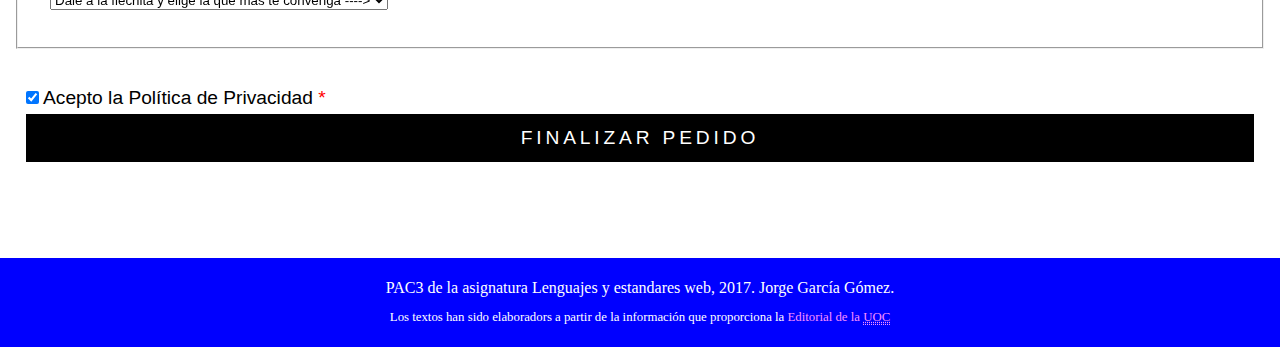
<file: pec3/pedidos.html>
<!DOCTYPE html>
<html lang="es">
<head>
    <meta charset="utf-8" />
	<title>Hoja de pedidos</title>
    <meta name="description" content="Haz tu pedido del libro deseado" />
	<link href="css/estilos.css" rel="stylesheet" type="text/css" />
</head>

<body>
<header>

<p class="logo">
<a href="index.html" title="Inicio">
				<img src="img/logo.jpg" alt="logotipo"/>
				
</a>	
</p>
		
<nav class="mainnavigation">
		    	<ul>
						<li><a href="index.html" title="Inicio">Inicio</a></li>
						<li><a href="libros.html" title="Libros de la Editorial UOC">libros</a></li>
						<li><a href="pedidos.html" title="Pedidos de libros de la Editorial UOC" class="active">Pedidos</a></li>
			    </ul>
</nav>
      
</header>
	<div class="contenedor">
          
			<h3 class="aligncenter">HOJA DE PEDIDO</h3>
<form>
   <fieldset>
    <legend>Datos de identificación</legend>
    <div class="left">
    <ul>
      <li>
        <h4>Información personal</h4>
        <label for="nombre">
          Nombre
          <span class="form-required">
            *
          </span>
        </label>
    
        <input type="text" id="nombre" name="nombre" size="20" value="" placeholder="Tu nombre" required autofocus  />
      </li>
      <li>
        <label for="apellido">
          Apellidos
          <span class="form-required">
            *
          </span>
        </label>
         <input type="text" id="apellido" name="apellido" size="20" value="" placeholder="Apellido" required />
      
      </li>
      <li>
        <label for="email">
          Correo Electrónico
          <span class="form-required">
            *
          </span>
        </label>
        <input type="email" id="email" name="email" size="30" value="" placeholder="usuario@email.com" required />
      </li>
      <li>
        <label for="telefono">
          Número de teléfono
          <span class="form-required">
            *
          </span>
        </label>
          
            <input type="tel" name="telefono" id="telefono" size="12" required >
              
      </li>
    </ul>
    </div>
       
    <div class="right">
        <h4>
          Dirección
        </h4>
        <ul>
        <li>
      <label for="calle"> Calle y número </label>    
      <input type="text" name="calle" id="calle" placeholder="Nombre de la calle o vía." />
            </li>
            <li>
             <label for="ciudad"> Ciudad </label> 
        <input type="text" name="ciudad" id="ciudad" size="21" placeholder="Ciudad o municipio" />
            </li>
             <li>
               <label  for="estado" style="min-height: 13px;"> Estado / Provincia </label>
          <input type="text" name="Estado/Provincia" id="estado" size="22" placeholder="Provincia" />
            </li>
            <li>
          <label for="codigopostal"> Codigo postal </label>
            
         <input  type="text" name="codigopostal" id="codigopostal" size="10" placeholder="00000"/>
                
            </li>
            <li>
                                <label  for="pais"> Pais </label>
                  <select  name="pais" id="pais">
                    <option value="" selected> Selecciona un país </option>
                    <option value="United States"> United States </option>
                    <option value="Afghanistan"> Afghanistan </option>
                    <option value="Albania"> Albania </option>
                    <option value="Algeria"> Algeria </option>
                    <option value="American Samoa"> American Samoa </option>
                    <option value="Andorra"> Andorra </option>
                    <option value="Angola"> Angola </option>
                    <option value="Anguilla"> Anguilla </option>
                    <option value="Antigua and Barbuda"> Antigua and Barbuda </option>
                    <option value="Argentina"> Argentina </option>
                    <option value="Armenia"> Armenia </option>
                    <option value="Aruba"> Aruba </option>
                    <option value="Australia"> Australia </option>
                    <option value="Austria"> Austria </option>
                    <option value="Azerbaijan"> Azerbaijan </option>
                    <option value="The Bahamas"> The Bahamas </option>
                    <option value="Bahrain"> Bahrain </option>
                    <option value="Bangladesh"> Bangladesh </option>
                    <option value="Barbados"> Barbados </option>
                    <option value="Belarus"> Belarus </option>
                    <option value="Belgium"> Belgium </option>
                    <option value="Belize"> Belize </option>
                    <option value="Benin"> Benin </option>
                    <option value="Bermuda"> Bermuda </option>
                    <option value="Bhutan"> Bhutan </option>
                    <option value="Bolivia"> Bolivia </option>
                    <option value="Bosnia and Herzegovina"> Bosnia and Herzegovina </option>
                    <option value="Botswana"> Botswana </option>
                    <option value="Brazil"> Brazil </option>
                    <option value="Brunei"> Brunei </option>
                    <option value="Bulgaria"> Bulgaria </option>
                    <option value="Burkina Faso"> Burkina Faso </option>
                    <option value="Burundi"> Burundi </option>
                    <option value="Cambodia"> Cambodia </option>
                    <option value="Cameroon"> Cameroon </option>
                    <option value="Canada"> Canada </option>
                    <option value="Cape Verde"> Cape Verde </option>
                    <option value="Cayman Islands"> Cayman Islands </option>
                    <option value="Central African Republic"> Central African Republic </option>
                    <option value="Chad"> Chad </option>
                    <option value="Chile"> Chile </option>
                    <option value="China"> China </option>
                    <option value="Christmas Island"> Christmas Island </option>
                    <option value="Cocos (Keeling) Islands"> Cocos (Keeling) Islands </option>
                    <option value="Colombia"> Colombia </option>
                    <option value="Comoros"> Comoros </option>
                    <option value="Congo"> Congo </option>
                    <option value="Cook Islands"> Cook Islands </option>
                    <option value="Costa Rica"> Costa Rica </option>
                    <option value="Cote d'Ivoire"> Cote d'Ivoire </option>
                    <option value="Croatia"> Croatia </option>
                    <option value="Cuba"> Cuba </option>
                    <option value="Cyprus"> Cyprus </option>
                    <option value="Czech Republic"> Czech Republic </option>
                    <option value="Democratic Republic of the Congo"> Democratic Republic of the Congo </option>
                    <option value="Denmark"> Denmark </option>
                    <option value="Djibouti"> Djibouti </option>
                    <option value="Dominica"> Dominica </option>
                    <option value="Dominican Republic"> Dominican Republic </option>
                    <option value="Ecuador"> Ecuador </option>
                    <option value="Egypt"> Egypt </option>
                    <option value="El Salvador"> El Salvador </option>
                    <option value="Equatorial Guinea"> Equatorial Guinea </option>
                    <option value="Eritrea"> Eritrea </option>
                    <option value="Estonia"> Estonia </option>
                    <option value="Ethiopia"> Ethiopia </option>
                    <option value="Falkland Islands"> Falkland Islands </option>
                    <option value="Faroe Islands"> Faroe Islands </option>
                    <option value="Fiji"> Fiji </option>
                    <option value="Finland"> Finland </option>
                    <option value="France"> France </option>
                    <option value="French Polynesia"> French Polynesia </option>
                    <option value="Gabon"> Gabon </option>
                    <option value="The Gambia"> The Gambia </option>
                    <option value="Georgia"> Georgia </option>
                    <option value="Germany"> Germany </option>
                    <option value="Ghana"> Ghana </option>
                    <option value="Gibraltar"> Gibraltar </option>
                    <option value="Greece"> Greece </option>
                    <option value="Greenland"> Greenland </option>
                    <option value="Grenada"> Grenada </option>
                    <option value="Guadeloupe"> Guadeloupe </option>
                    <option value="Guam"> Guam </option>
                    <option value="Guatemala"> Guatemala </option>
                    <option value="Guernsey"> Guernsey </option>
                    <option value="Guinea"> Guinea </option>
                    <option value="Guinea-Bissau"> Guinea-Bissau </option>
                    <option value="Guyana"> Guyana </option>
                    <option value="Haiti"> Haiti </option>
                    <option value="Honduras"> Honduras </option>
                    <option value="Hong Kong"> Hong Kong </option>
                    <option value="Hungary"> Hungary </option>
                    <option value="Iceland"> Iceland </option>
                    <option value="India"> India </option>
                    <option value="Indonesia"> Indonesia </option>
                    <option value="Iran"> Iran </option>
                    <option value="Iraq"> Iraq </option>
                    <option value="Ireland"> Ireland </option>
                    <option value="Israel"> Israel </option>
                    <option value="Italy"> Italy </option>
                    <option value="Jamaica"> Jamaica </option>
                    <option value="Japan"> Japan </option>
                    <option value="Jersey"> Jersey </option>
                    <option value="Jordan"> Jordan </option>
                    <option value="Kazakhstan"> Kazakhstan </option>
                    <option value="Kenya"> Kenya </option>
                    <option value="Kiribati"> Kiribati </option>
                    <option value="North Korea"> North Korea </option>
                    <option value="South Korea"> South Korea </option>
                    <option value="Kosovo"> Kosovo </option>
                    <option value="Kuwait"> Kuwait </option>
                    <option value="Kyrgyzstan"> Kyrgyzstan </option>
                    <option value="Laos"> Laos </option>
                    <option value="Latvia"> Latvia </option>
                    <option value="Lebanon"> Lebanon </option>
                    <option value="Lesotho"> Lesotho </option>
                    <option value="Liberia"> Liberia </option>
                    <option value="Libya"> Libya </option>
                    <option value="Liechtenstein"> Liechtenstein </option>
                    <option value="Lithuania"> Lithuania </option>
                    <option value="Luxembourg"> Luxembourg </option>
                    <option value="Macau"> Macau </option>
                    <option value="Macedonia"> Macedonia </option>
                    <option value="Madagascar"> Madagascar </option>
                    <option value="Malawi"> Malawi </option>
                    <option value="Malaysia"> Malaysia </option>
                    <option value="Maldives"> Maldives </option>
                    <option value="Mali"> Mali </option>
                    <option value="Malta"> Malta </option>
                    <option value="Marshall Islands"> Marshall Islands </option>
                    <option value="Martinique"> Martinique </option>
                    <option value="Mauritania"> Mauritania </option>
                    <option value="Mauritius"> Mauritius </option>
                    <option value="Mayotte"> Mayotte </option>
                    <option value="Mexico"> Mexico </option>
                    <option value="Micronesia"> Micronesia </option>
                    <option value="Moldova"> Moldova </option>
                    <option value="Monaco"> Monaco </option>
                    <option value="Mongolia"> Mongolia </option>
                    <option value="Montenegro"> Montenegro </option>
                    <option value="Montserrat"> Montserrat </option>
                    <option value="Morocco"> Morocco </option>
                    <option value="Mozambique"> Mozambique </option>
                    <option value="Myanmar"> Myanmar </option>
                    <option value="Nagorno-Karabakh"> Nagorno-Karabakh </option>
                    <option value="Namibia"> Namibia </option>
                    <option value="Nauru"> Nauru </option>
                    <option value="Nepal"> Nepal </option>
                    <option value="Netherlands"> Netherlands </option>
                    <option value="Netherlands Antilles"> Netherlands Antilles </option>
                    <option value="New Caledonia"> New Caledonia </option>
                    <option value="New Zealand"> New Zealand </option>
                    <option value="Nicaragua"> Nicaragua </option>
                    <option value="Niger"> Niger </option>
                    <option value="Nigeria"> Nigeria </option>
                    <option value="Niue"> Niue </option>
                    <option value="Norfolk Island"> Norfolk Island </option>
                    <option value="Turkish Republic of Northern Cyprus"> Turkish Republic of Northern Cyprus </option>
                    <option value="Northern Mariana"> Northern Mariana </option>
                    <option value="Norway"> Norway </option>
                    <option value="Oman"> Oman </option>
                    <option value="Pakistan"> Pakistan </option>
                    <option value="Palau"> Palau </option>
                    <option value="Palestine"> Palestine </option>
                    <option value="Panama"> Panama </option>
                    <option value="Papua New Guinea"> Papua New Guinea </option>
                    <option value="Paraguay"> Paraguay </option>
                    <option value="Peru"> Peru </option>
                    <option value="Philippines"> Philippines </option>
                    <option value="Pitcairn Islands"> Pitcairn Islands </option>
                    <option value="Poland"> Poland </option>
                    <option value="Portugal"> Portugal </option>
                    <option value="Puerto Rico"> Puerto Rico </option>
                    <option value="Qatar"> Qatar </option>
                    <option value="Republic of the Congo"> Republic of the Congo </option>
                    <option value="Romania"> Romania </option>
                    <option value="Russia"> Russia </option>
                    <option value="Rwanda"> Rwanda </option>
                    <option value="Saint Barthelemy"> Saint Barthelemy </option>
                    <option value="Saint Helena"> Saint Helena </option>
                    <option value="Saint Kitts and Nevis"> Saint Kitts and Nevis </option>
                    <option value="Saint Lucia"> Saint Lucia </option>
                    <option value="Saint Martin"> Saint Martin </option>
                    <option value="Saint Pierre and Miquelon"> Saint Pierre and Miquelon </option>
                    <option value="Saint Vincent and the Grenadines"> Saint Vincent and the Grenadines </option>
                    <option value="Samoa"> Samoa </option>
                    <option value="San Marino"> San Marino </option>
                    <option value="Sao Tome and Principe"> Sao Tome and Principe </option>
                    <option value="Saudi Arabia"> Saudi Arabia </option>
                    <option value="Senegal"> Senegal </option>
                    <option value="Serbia"> Serbia </option>
                    <option value="Seychelles"> Seychelles </option>
                    <option value="Sierra Leone"> Sierra Leone </option>
                    <option value="Singapore"> Singapore </option>
                    <option value="Slovakia"> Slovakia </option>
                    <option value="Slovenia"> Slovenia </option>
                    <option value="Solomon Islands"> Solomon Islands </option>
                    <option value="Somalia"> Somalia </option>
                    <option value="Somaliland"> Somaliland </option>
                    <option value="South Africa"> South Africa </option>
                    <option value="South Ossetia"> South Ossetia </option>
                    <option value="South Sudan"> South Sudan </option>
                    <option value="Spain"> Spain </option>
                    <option value="Sri Lanka"> Sri Lanka </option>
                    <option value="Sudan"> Sudan </option>
                    <option value="Suriname"> Suriname </option>
                    <option value="Svalbard"> Svalbard </option>
                    <option value="Swaziland"> Swaziland </option>
                    <option value="Sweden"> Sweden </option>
                    <option value="Switzerland"> Switzerland </option>
                    <option value="Syria"> Syria </option>
                    <option value="Taiwan"> Taiwan </option>
                    <option value="Tajikistan"> Tajikistan </option>
                    <option value="Tanzania"> Tanzania </option>
                    <option value="Thailand"> Thailand </option>
                    <option value="Timor-Leste"> Timor-Leste </option>
                    <option value="Togo"> Togo </option>
                    <option value="Tokelau"> Tokelau </option>
                    <option value="Tonga"> Tonga </option>
                    <option value="Transnistria Pridnestrovie"> Transnistria Pridnestrovie </option>
                    <option value="Trinidad and Tobago"> Trinidad and Tobago </option>
                    <option value="Tristan da Cunha"> Tristan da Cunha </option>
                    <option value="Tunisia"> Tunisia </option>
                    <option value="Turkey"> Turkey </option>
                    <option value="Turkmenistan"> Turkmenistan </option>
                    <option value="Turks and Caicos Islands"> Turks and Caicos Islands </option>
                    <option value="Tuvalu"> Tuvalu </option>
                    <option value="Uganda"> Uganda </option>
                    <option value="Ukraine"> Ukraine </option>
                    <option value="United Arab Emirates"> United Arab Emirates </option>
                    <option value="United Kingdom"> United Kingdom </option>
                    <option value="Uruguay"> Uruguay </option>
                    <option value="Uzbekistan"> Uzbekistan </option>
                    <option value="Vanuatu"> Vanuatu </option>
                    <option value="Vatican City"> Vatican City </option>
                    <option value="Venezuela"> Venezuela </option>
                    <option value="Vietnam"> Vietnam </option>
                    <option value="British Virgin Islands"> British Virgin Islands </option>
                    <option value="Isle of Man"> Isle of Man </option>
                    <option value="US Virgin Islands"> US Virgin Islands </option>
                    <option value="Wallis and Futuna"> Wallis and Futuna </option>
                    <option value="Western Sahara"> Western Sahara </option>
                    <option value="Yemen"> Yemen </option>
                    <option value="Zambia"> Zambia </option>
                    <option value="Zimbabwe"> Zimbabwe </option>
                    <option value="other"> Other </option>
                  </select>
 
      </li>
    </ul>
</div>
   
</fieldset>

<fieldset>
       <legend>Datos del pedido</legend>
     <h4> Libro deseado<span class="form-required">*
          </span></h4>
       
         <div class="left">
             <p><input type="radio"/><label><strong>El mobile marketing y las app</strong></label></p>
             <p>Cantidad: <input type="number" name="number_control" min="0" max="10" value="0" /></p>  
             <p><input type="radio"/><label><strong>Comunicación de riesgo y estudio de caso</strong></label></p>
             <p>Cantidad: <input type="number" name="number_control" min="0" max="10" value="0" /></p>  
             <p><input type="radio"/><label><strong>Big Data</strong></label></p>
             <p>Cantidad: <input type="number" name="number_control" min="0" max="10" value="0" /></p>  
             <p><input type="radio"/><label><strong>Pantallas electorales</strong></label></p>
             <p>Cantidad: <input type="number" name="number_control" min="0" max="10" value="0" /></p>  
             <p><input type="radio"/><label><strong>La comunicación corporativa</strong></label></p>
             <p>Cantidad: <input type="number" name="number_control" min="0" max="10" value="0" /></p>  
             <p><input type="radio"/><label><strong>Defora vindran</strong></label></p>
             <p>Cantidad: <input type="number" name="number_control" min="0" max="10" value="0" /></p>  
         </div>
         <div class= "right">
                <label><strong>Código Promocional</strong></label>
                    <p><input type="text" placeholder="Código promocional"/></p>
                <label><strong> Método de entrega</strong></label>
                    <p><input type="radio"/><label>Entrega rápida</label></p>
                    <p><input type="radio"/><label>Entrega normal</label></p>
                <label><strong>¿Lo quieres para regalo?</strong></label>
                    <p><input type="radio"/><label>Si</label></p>
                    <p><input type="radio"/><label>No</label></p>
         </div>
    </fieldset>
    
    <fieldset>
        <legend>Forma de Pago</legend>
         <h4>Elige la forma en la que deseas realizar el pago del pedido<span class="form-required">*
          </span></h4>
         <select>
                    <option>Dale a la flechita y elige la que más te convenga ----> </option>
                    <option>Tarjeta de Crédito VISA</option>
                    <option>Tarjeta de Crédito MASTERCARD</option>
                    <option>Tarjeta de Crédito AMERICAN EXPRESS</option>
                    <option>Paypal</option>
                    <option>Contrareembolso</option>
         </select>
        </fieldset>
    
    <div class="formsubmit">
    <ul>
    
       <li>
       <input type="checkbox" id="privacidad" name="privacidad" checked="checked" value="Si" required />
        <label  for="privacidad">
          Acepto la Política de Privacidad
          <span class="form-required">*
          </span>
        </label>
      </li>
      <li>
            <button id="input_2" type="submit" class="form-submit-button">
              FINALIZAR PEDIDO
            </button>
         
      </li>
   
    </ul>
</div>

</form>

	</div>

    <footer id="Piedepagina">
       <p>PAC3 de la asignatura Lenguajes y estandares web, 2017. Jorge García Gómez.</p>
        <p class="copy">Los textos han sido elaboradors a partir de la información que proporciona la <a id="editorial" href="http://www.editorialuoc.cat/" title="Editorial de la UOC">Editorial de la <span class="uoc"><abbr title="Universitat Oberta de Catalunya">UOC</abbr></span></a></p>
    </footer> 
</body>
</html>
</file>
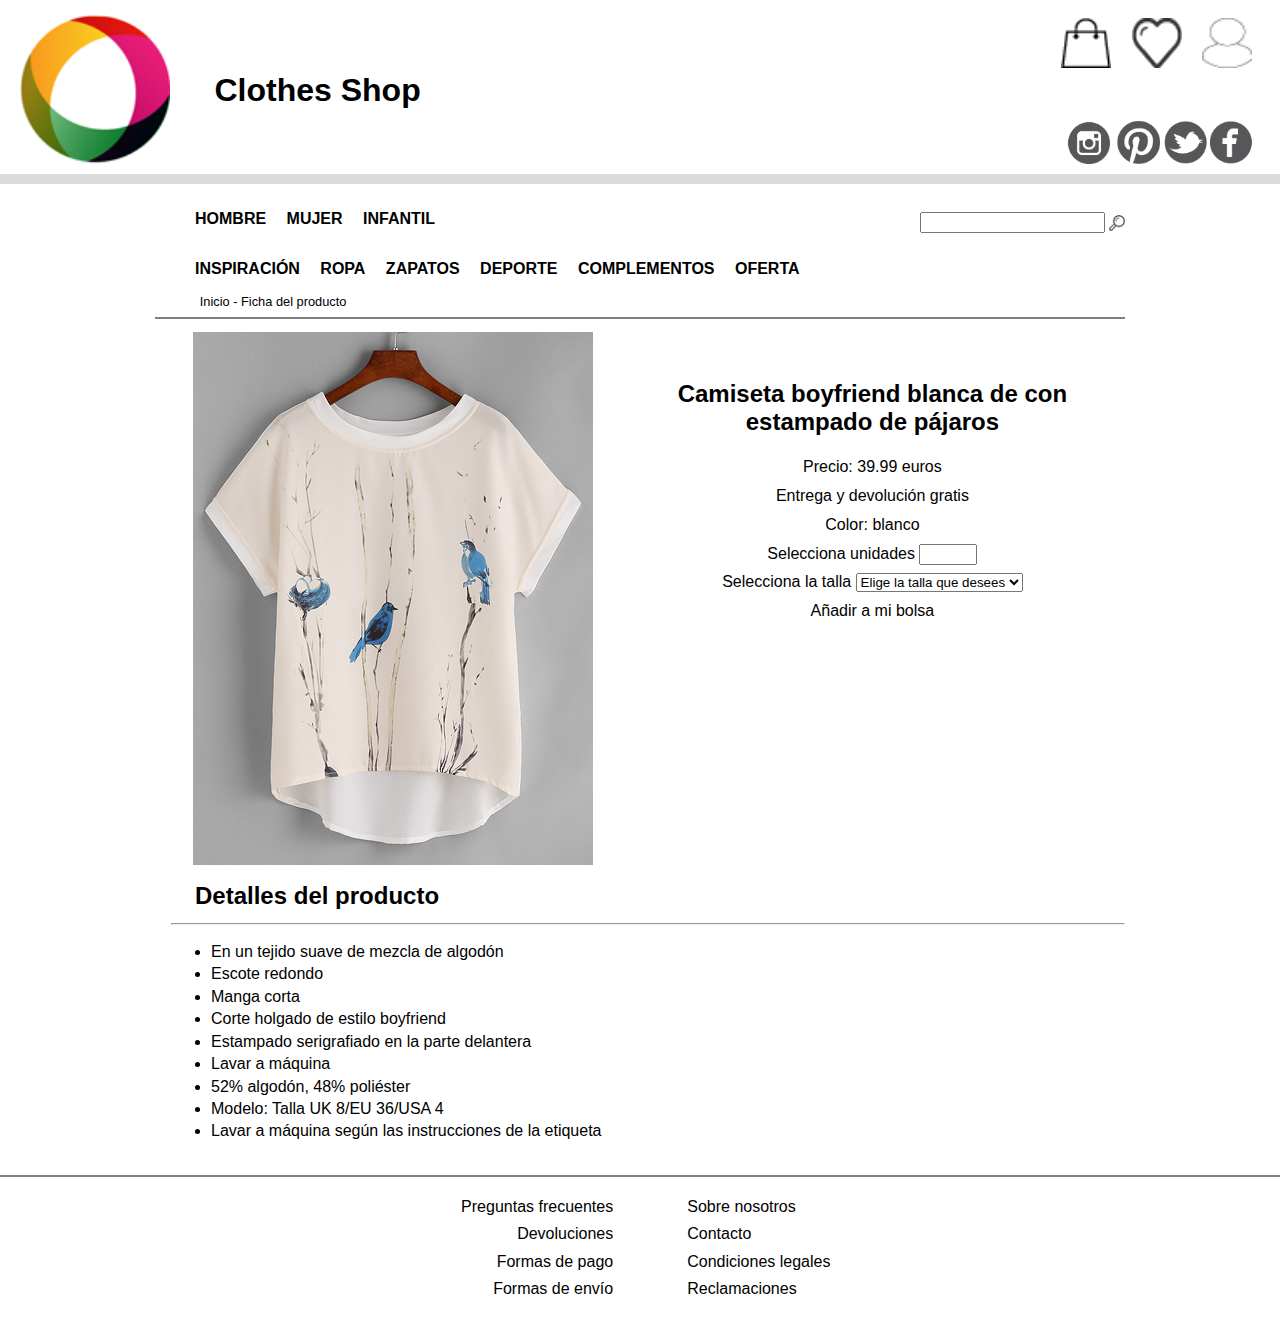
<file: PracticaFinal/TrabajoFinal/ficha.html>
<!doctype html>
<html lang="es">
<head>
	<meta charset="utf-8">
	<title> Ficha de productos</title>
	<meta name="description" content="Información del producto"/>
    <meta name="keywords" content="tienda, ropa, moda, clothes, shop, zapatos, deporte, complementos, oferta, hombre, mujer, infantil">
	<link href="css/styles.css"  rel="stylesheet" type="text/css" />
	    
<body>
    
    <div id="cabecera">
        
        <div id="espacio-logo">
            
            <a lang="es" href="index.html"><img alt="Logo de la tienda tipo circular con 3 colores" id="logo-tienda" src="img/logo.png"/></a> <h1 lang="es"><a lang="es" href="index.html">Clothes Shop</a></h1>
        
        </div>
        
        <div id="iconos">
            
            <a lang="es" href=""><img src="img/icon_bag.png" alt="Logo de cesta"/></a>
            <a lang="es" href=""><img src="img/icon_heart.png" alt="Logo de favoritos"/></a>
            <a lang="es" href=""><img src="img/icon_session.png" alt="Logo de inicio de sesión"/></a>
        
        </div>
        
        <div id="botonera-redes">
            
            <ul id="redessociales">
				<li id="facebook"><a lang="es" href="http://www.facebook.es"></a></li>
				<li id="twitter"><a lang="es" href="http://www.twitter.com"></a></li>
				<li id="pinterest"><a lang="es" href="http://www.pinterest.com"></a></li>
				<li id="instagram"><a lang="es" href="http://www.instagram.com"></a></li>
			</ul>
            
        </div>
        
    </div>
    
	<div id="contenido">
        
        <ul id="menu-principal" class="menu">
            <li><a lang="es" href="">HOMBRE</a></li>
            <li><a lang="es" href="">MUJER</a></li>
            <li><a lang="es" href="">INFANTIL</a></li>
        </ul>
        
        <div id="buscador">
            <input type="text"/>
            <a lang="es" href=""><img alt="icono buscador" src="img/icon_search.png"></a>
        </div>
        
        <ul id="menu-secundario" class="menu">
            <li><a lang="es" href="">INSPIRACIÓN</a></li>
            <li><a lang="es" href="listado.html">ROPA</a></li>
            <li><a lang="es" href="">ZAPATOS</a></li>
            <li><a lang="es" href="">DEPORTE</a></li>
            <li><a lang="es" href="">COMPLEMENTOS</a></li>
            <li><a lang="es" href="">OFERTA</a></li>
        </ul>
        
		<div id="hilodemigas"><a lang="es" href="index.html">Inicio</a> - <a lang="es" href="ficha.html">Ficha del producto</a>
		</div>
		
		<div id="imagen-producto">
			<img alt="imagen camiseta boyfriend" src="img/producto_1_ficha.jpg">
		</div>
		<div id="ficha-producto">
			<h1 lang="es">Camiseta <span lang="en">boyfriend</span> blanca de con estampado de pájaros</h1>
				<p lang="es">Precio: 39.99 euros<br>
				Entrega y devolución gratis<br>
				Color: blanco<br>
				Selecciona unidades
				    <input type="number" name="cantidad" id="cantidad"><br>
				Selecciona la talla 
				    <select name="talladeseada"  id="talladeseada" required >
                        <option value="">Elige la talla que desees</option>
                        <option value="pago1">XS</option>
                        <option value="pago2">S</option>
                        <option value="pago3">M</option>
                        <option value="pago3">L</option>
                        <option value="pago3">XL</option>
				    </select><br>
				Añadir a mi bolsa</p>
		</div>
		
        <div id="descripcion-producto">
			<h1 lang="es">Detalles del producto</h1>
            
				<hr>
            
            <ul>
            
                <li lang="es">En un tejido suave de mezcla de algodón</li>
                <li lang="es">Escote redondo</li>
                <li lang="es">Manga corta</li>
                <li lang="es">Corte holgado de estilo boyfriend</li>
                <li lang="es">Estampado serigrafiado en la parte delantera</li>
                <li lang="es">Lavar a máquina </li>
                <li lang="es">52% algodón, 48% poliéster</li>
                <li lang="es">Modelo: Talla UK 8/EU 36/USA 4</li>
                <li lang="es">Lavar a máquina según las instrucciones de la etiqueta</li>
                
            </ul>
            
		</div>
		
	</div>
	
	
    <footer>
        
        <ul id="izquierda" class="links">
            <li><a lang="es" href="preguntas.html">Preguntas frecuentes</a></li>
            <li><a lang="es" href="preguntas.html">Devoluciones</a></li>
            <li><a lang="es" href="preguntas.html">Formas de pago</a></li>
            <li><a lang="es" href="preguntas.html">Formas de envío</a></li>
        </ul>
        
        <ul class="links">
            <li><a lang="es" href="preguntas.html">Sobre nosotros</a></li>
            <li><a lang="es" href="preguntas.html">Contacto</a></li>
            <li><a lang="es" href="preguntas.html">Condiciones legales</a></li>
            <li><a lang="es" href="preguntas.html">Reclamaciones</a></li>
        </ul>
    
    </footer>
    </body>
    
    </html>
</file>
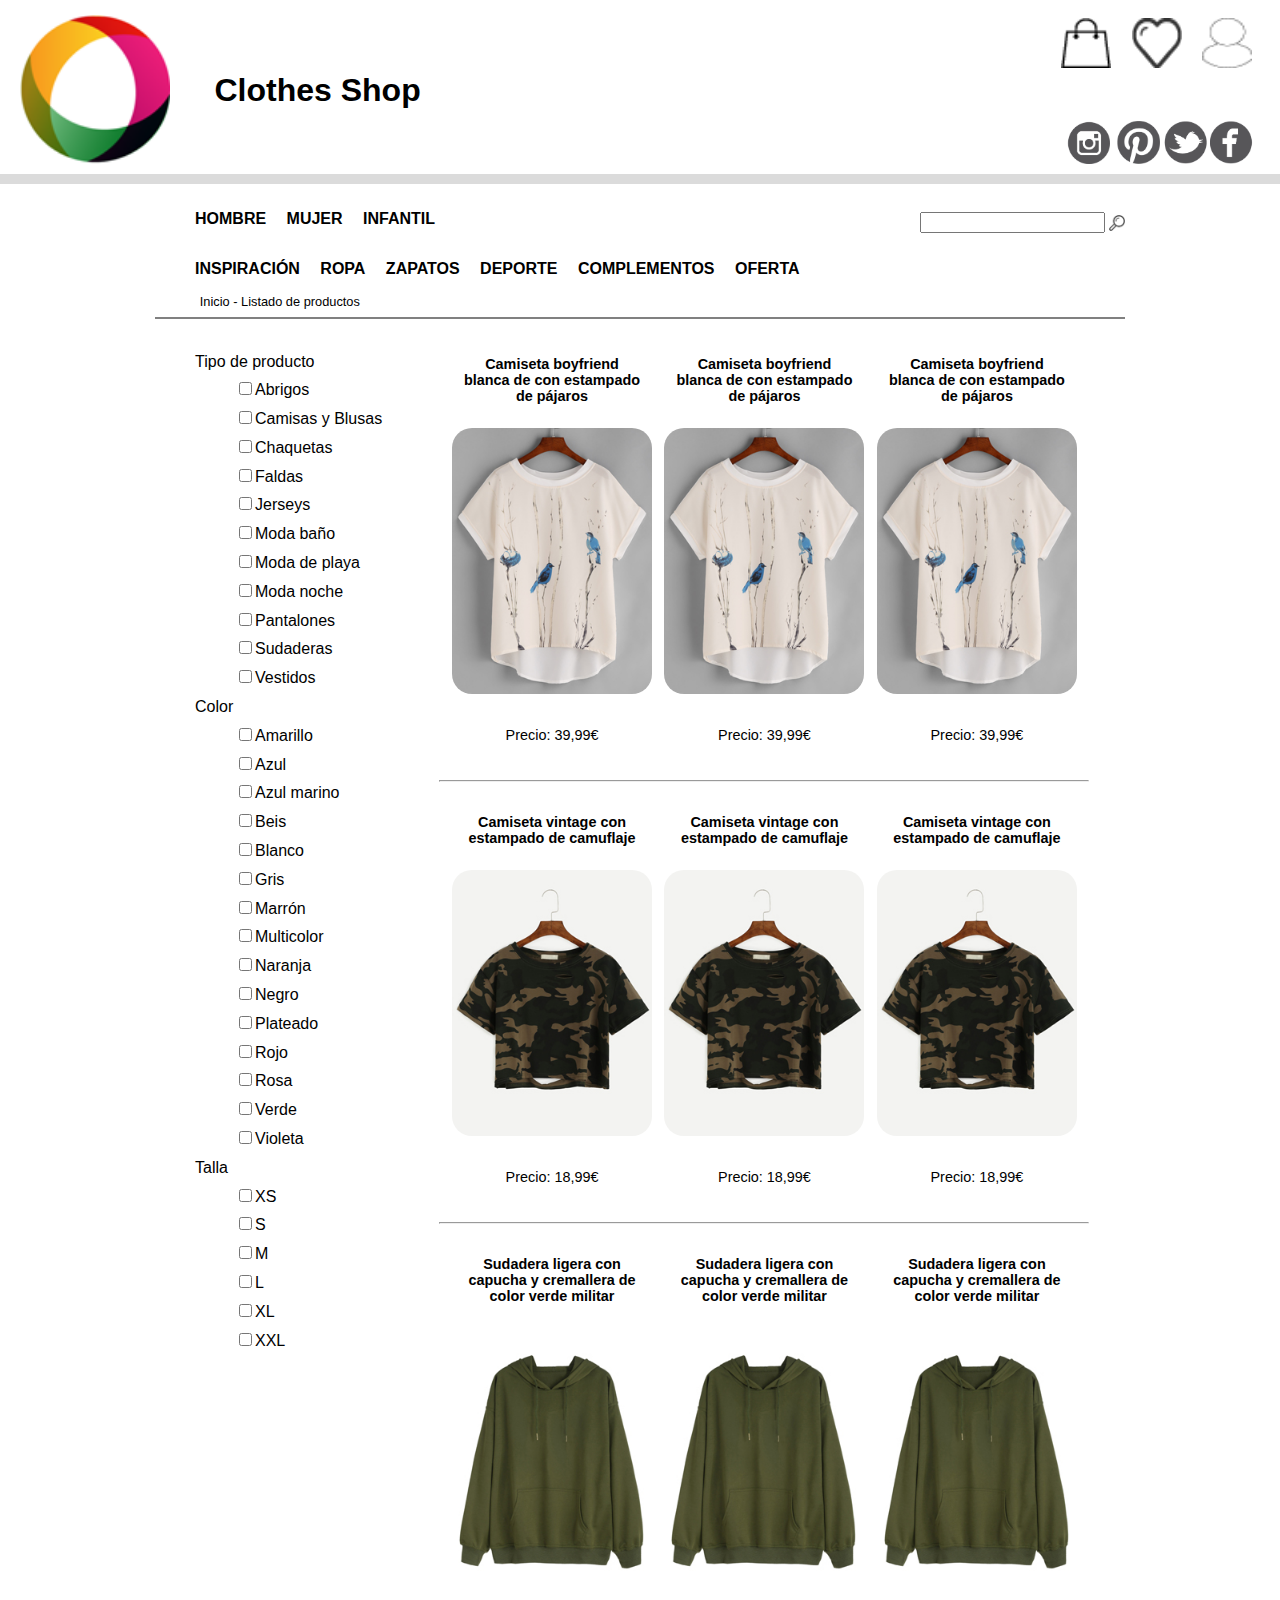
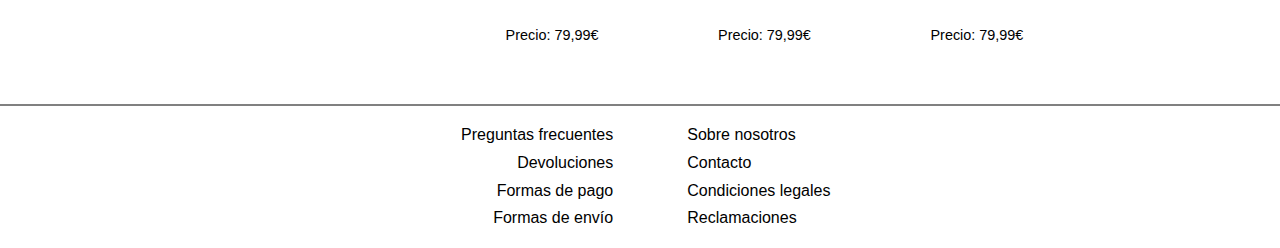
<file: PracticaFinal/TrabajoFinal/listado.html>
<!doctype html>
<html lang="es">
<head>
	<meta charset="utf-8">
	<title> Listado de productos</title>
	<meta name="description" content="Listado de productos de nuestra tienda" />
    <meta name="keywords" content="tienda, ropa, moda, clothes, shop, zapatos, deporte, complementos, oferta, hombre, mujer, infantil">
	<link href="css/styles.css"  rel="stylesheet" type="text/css" />
	
<body>
   <div id="cabecera">
        
        <div id="espacio-logo">
            
            <a lang="es" href="index.html"><img alt="Logo de la tienda tipo circular con 3 colores" id="logo-tienda" src="img/logo.png"/></a> <h1 lang="es"><a lang="es" href="index.html">Clothes Shop</a></h1>
        
        </div>
        
        <div id="iconos">
            
            <a lang="es" href=""><img src="img/icon_bag.png" alt="Logo de cesta"/></a>
            <a lang="es" href=""><img src="img/icon_heart.png" alt="Logo de favoritos"/></a>
            <a lang="es" href=""><img src="img/icon_session.png" alt="Logo de inicio de sesión"/></a>
        
        </div>
        
        <div id="botonera-redes">
            
            <ul id="redessociales">
				<li id="facebook"><a lang="es" href="http://www.facebook.es"></a></li>
				<li id="twitter"><a lang="es" href="http://www.twitter.com"></a></li>
				<li id="pinterest"><a lang="es" href="http://www.pinterest.com"></a></li>
				<li id="instagram"><a lang="es" href="http://www.instagram.com"></a></li>
			</ul>
            
        </div>
        
    </div>
    
    <div id="contenido">
	    <ul id="menu-principal" class="menu">
            <li><a lang="es" href="">HOMBRE</a></li>
            <li><a lang="es" href="">MUJER</a></li>
            <li><a lang="es" href="">INFANTIL</a></li>
        </ul>
        
        <div id="buscador">
            <input type="text"/>
            <a lang="es" href=""><img alt="icono buscador" src="img/icon_search.png"></a>
        </div>
        
        <ul id="menu-secundario" class="menu">
            <li><a lang="es" href="">INSPIRACIÓN</a></li>
            <li><a lang="es" href="listado.html">ROPA</a></li>
            <li><a lang="es" href="">ZAPATOS</a></li>
            <li><a lang="es" href="">DEPORTE</a></li>
            <li><a lang="es" href="">COMPLEMENTOS</a></li>
            <li><a lang="es" href="">OFERTA</a></li>
        </ul>
    
		<div id="hilodemigas"><a href="index.html">Inicio</a>  -  <a href="listado.html">Listado de productos</a>
		
    </div>
	
    <div>
			<div id="filtro">
				<ul id="listageneral">
					<li>Tipo de producto
					  <ul>
						<li><input type="checkbox">Abrigos</li>
						<li><input type="checkbox">Camisas y Blusas</li>
						<li><input type="checkbox">Chaquetas</li>
						<li><input type="checkbox">Faldas</li>
						<li><input type="checkbox">Jerseys</li>
						<li><input type="checkbox">Moda baño</li>
						<li><input type="checkbox">Moda de playa</li>
						<li><input type="checkbox">Moda noche</li>
						<li><input type="checkbox">Pantalones</li>
						<li><input type="checkbox">Sudaderas</li>
						<li><input type="checkbox">Vestidos</li>
					  </ul>
					 </li>
					 <li>Color
					   <ul>
						<li><input type="checkbox">Amarillo</li>
						<li><input type="checkbox">Azul</li>
						<li><input type="checkbox">Azul marino</li>
						<li><input type="checkbox">Beis</li>
						<li><input type="checkbox">Blanco</li>
						<li><input type="checkbox">Gris</li>
						<li><input type="checkbox">Marrón</li>
						<li><input type="checkbox">Multicolor</li>
						<li><input type="checkbox">Naranja</li>
						<li><input type="checkbox">Negro</li>
						<li><input type="checkbox">Plateado</li>
						<li><input type="checkbox">Rojo</li>
						<li><input type="checkbox">Rosa</li>
						<li><input type="checkbox">Verde</li>
						<li><input type="checkbox">Violeta</li>
					   </ul>
					 </li>
					 <li>Talla
					   <ul>
						<li><input type="checkbox">XS</li>
						<li><input type="checkbox">S</li>
						<li><input type="checkbox">M</li>
						<li><input type="checkbox">L</li>
						<li><input type="checkbox">XL</li>
						<li><input type="checkbox">XXL</li>
					  </ul>
					</li>
				</ul>
			</div>
        
			<div id="listado-productos">
                
				<div class="productos"> 
                    <h1 lang="es"> <a href="ficha.html">Camiseta <span lang="en">boyfriend</span> blanca de con estampado de pájaros</a></h1>
					<a lang="es" href="ficha.html"><img alt="Imagen novedades" src="img/producto_1.jpg"></a>
					<p lang="es">Precio: 39,99€</p>
				</div>
				
				<div class="productos">
                    <h1 lang="es">Camiseta <span lang="en">boyfriend</span> blanca de con estampado de pájaros</h1>
					<img alt="Imagen producto1" src="img/producto_1.jpg">
					<p lang="es">Precio: 39,99€</p>
				</div>
				
				<div class="productos">
                    <h1 lang="es">Camiseta <span lang="en">boyfriend</span> blanca de con estampado de pájaros</h1>
					<img alt="Imagen producto1" src="img/producto_1.jpg">
					<p lang="es">Precio: 39,99€</p>
				</div>
                
				<hr>
				
                <div class="productos">
                    <h1 lang="es">Camiseta <span lang="en">vintage</span> con estampado de camuflaje </h1>
					<img alt="Imagen producto2" src="img/producto_2.jpg">
					<p lang="es">Precio: 18,99€</p>
				</div>
				
				<div class="productos">
                    <h1 lang="es">Camiseta <span lang="en">vintage</span> con estampado de camuflaje </h1>
					<img alt="Imagen producto2" src="img/producto_2.jpg">
					<p lang="es">Precio: 18,99€</p>
				</div>
				
				<div class="productos">
                    <h1 lang="es">Camiseta <span lang="en">vintage</span> con estampado de camuflaje </h1>
					<img alt="Imagen producto2" src="img/producto_2.jpg">
					<p lang="es">Precio: 18,99€</p>
				</div>
                
                <hr>
				
                <div class="productos">
                    <h1 lang="es">Sudadera ligera con capucha y cremallera de color verde militar</h1>
					<img alt="Imagen producto3" src="img/producto_3.jpg">
					<p lang="es">Precio: 79,99€</p>
				</div>
				
				<div class="productos">
                    <h1 lang="es">Sudadera ligera con capucha y cremallera de color verde militar</h1>
					<img alt="Imagen producto3" src="img/producto_3.jpg">
					<p lang="es">Precio: 79,99€</p>
				</div>
                
				<div class="productos">
                    <h1 lang="es">Sudadera ligera con capucha y cremallera de color verde militar</h1>
					<img alt="Imagen producto3" src="img/producto_3.jpg">
					<p lang="es">Precio: 79,99€</p>
				</div>
                
			</div>
		</div>
	</div>
    <footer>
        
        <ul id="izquierda" class="links">
            <li><a lang="es" href="preguntas.html">Preguntas frecuentes</a></li>
            <li><a lang="es" href="preguntas.html">Devoluciones</a></li>
            <li><a lang="es" href="preguntas.html">Formas de pago</a></li>
            <li><a lang="es" href="preguntas.html">Formas de envío</a></li>
        </ul>
        
        <ul class="links">
            <li><a lang="es" href="preguntas.html">Sobre nosotros</a></li>
            <li><a lang="es" href="preguntas.html">Contacto</a></li>
            <li><a lang="es" href="preguntas.html">Condiciones legales</a></li>
            <li><a lang="es" href="preguntas.html">Reclamaciones</a></li>
        </ul>
    
    </footer>
</body>
</html>
</file>
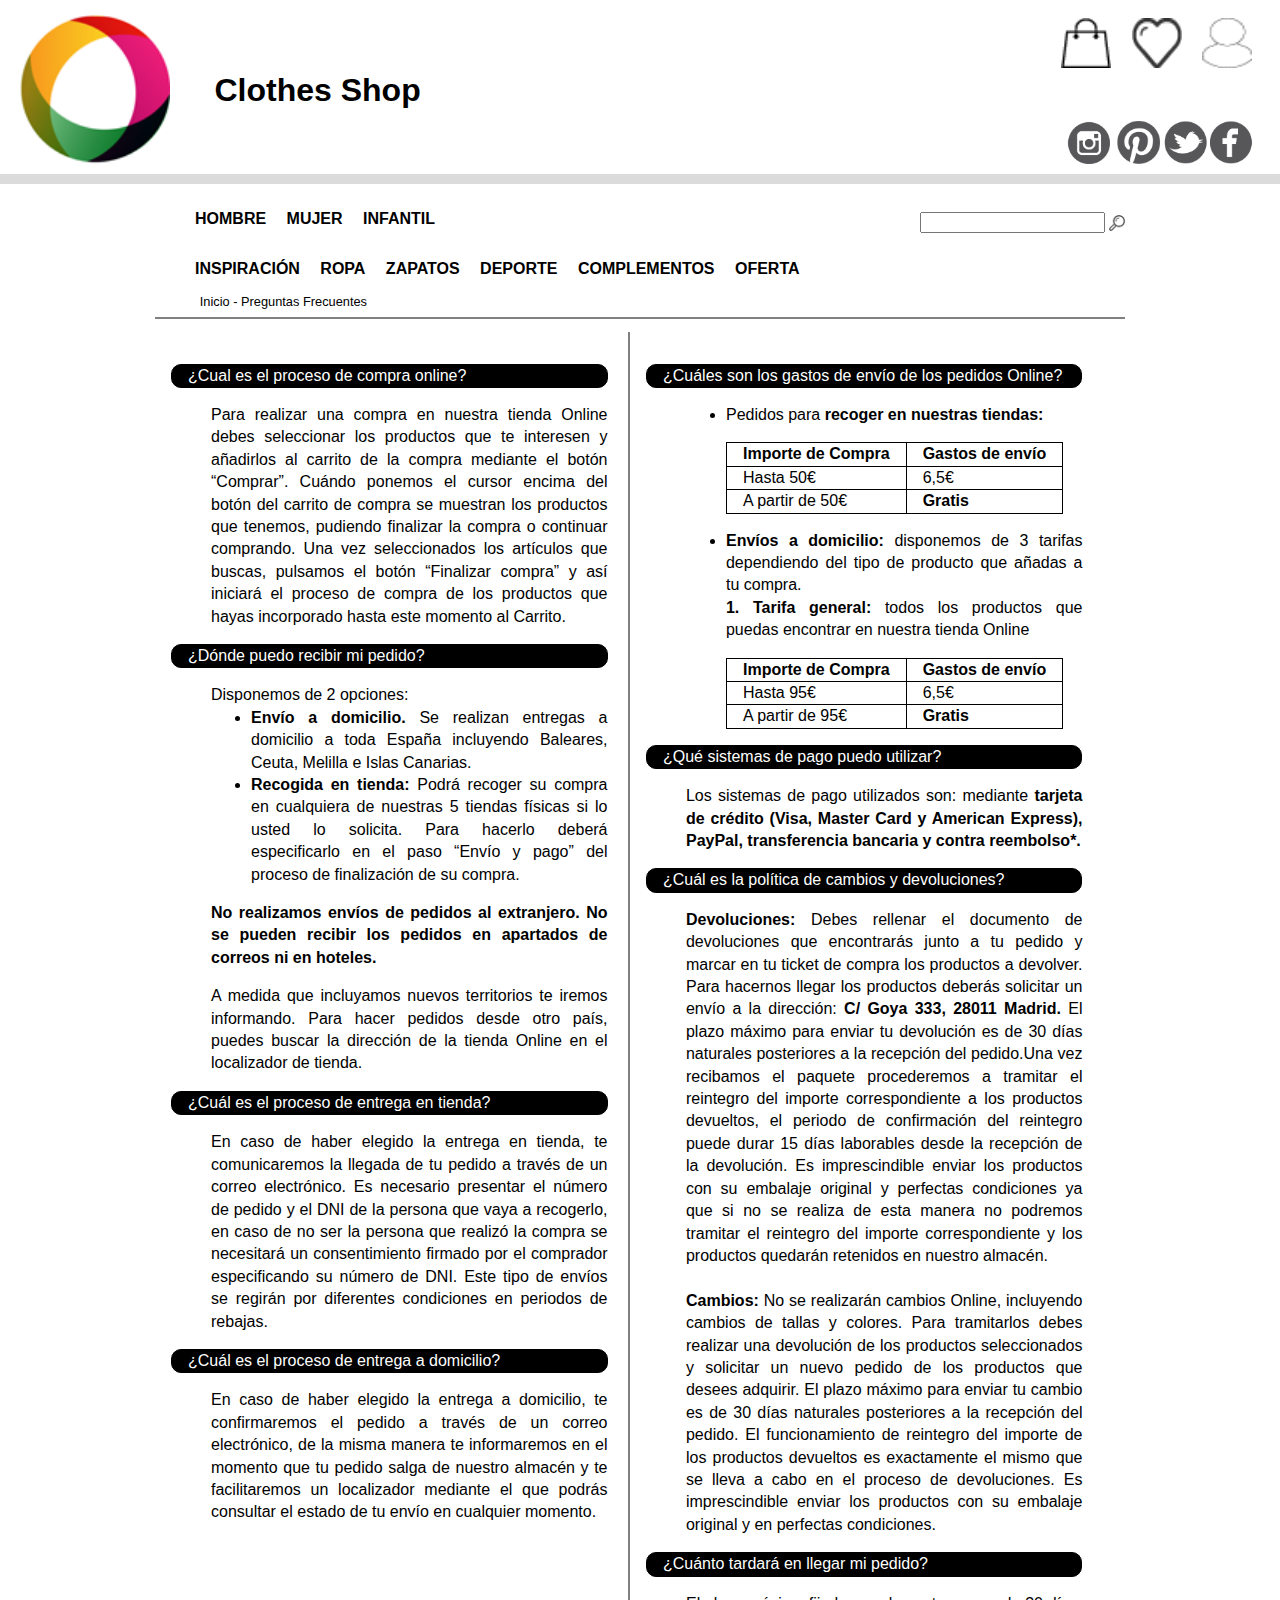
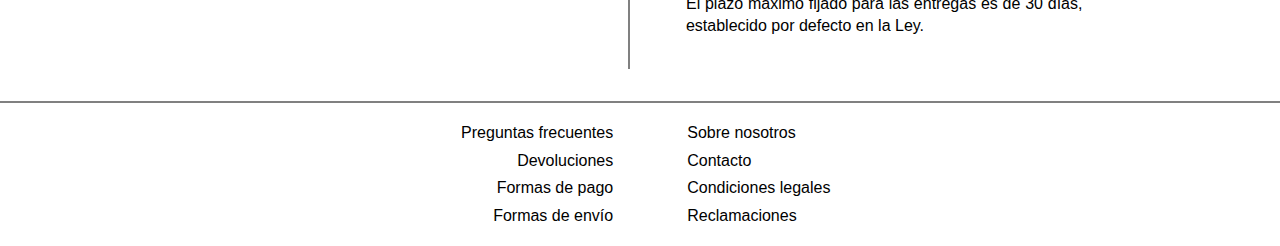
<file: PracticaFinal/TrabajoFinal/preguntas.html>
<!doctype html>
<html lang="es">
<head>
	<meta charset="utf-8">
	<title> Preguntas Frecuentes</title>
	<meta name="description" content="Preguntas frecuentes" />
    <meta name="keywords" content="tienda, ropa, moda, clothes, shop, zapatos, deporte, complementos, oferta, hombre, mujer, infantil">
	<link href="css/styles.css"  rel="stylesheet" type="text/css" />
	

<body>
    
    <div id="cabecera">
        
        <div id="espacio-logo">
            
            <a lang="es" href="index.html"><img alt="Logo de la tienda tipo circular con 3 colores" id="logo-tienda" src="img/logo.png"/></a> <h1 lang="es"><a lang="es" href="index.html">Clothes Shop</a></h1>
        
        </div>
        
        <div id="iconos">
            
            <a lang="es" href=""><img src="img/icon_bag.png" alt="Logo de cesta"/></a>
            <a lang="es" href=""><img src="img/icon_heart.png" alt="Logo de favoritos"/></a>
            <a lang="es" href=""><img src="img/icon_session.png" alt="Logo de inicio de sesión"/></a>
        
        </div>
        
        <div id="botonera-redes">
            
            <ul id="redessociales">
				<li id="facebook"><a lang="es" href="http://www.facebook.es"></a></li>
				<li id="twitter"><a lang="es" href="http://www.twitter.com"></a></li>
				<li id="pinterest"><a lang="es" href="http://www.pinterest.com"></a></li>
				<li id="instagram"><a lang="es" href="http://www.instagram.com"></a></li>
			</ul>
            
        </div>
        
    </div>
    
	<div id="contenido">
		  <ul id="menu-principal" class="menu">
            <li><a lang="es" href="">HOMBRE</a></li>
            <li><a lang="es" href="">MUJER</a></li>
            <li><a lang="es" href="">INFANTIL</a></li>
        </ul>
        
        <div id="buscador">
            <input type="text"/>
            <a lang="es" href=""><img alt="icono buscador" src="img/icon_search.png"></a>
        </div>
        
        <ul id="menu-secundario" class="menu">
            <li><a lang="es" href="">INSPIRACIÓN</a></li>
            <li><a lang="es" href="listado.html">ROPA</a></li>
            <li><a lang="es" href="">ZAPATOS</a></li>
            <li><a lang="es" href="">DEPORTE</a></li>
            <li><a lang="es" href="">COMPLEMENTOS</a></li>
            <li><a lang="es" href="">OFERTA</a></li>
        </ul>
        
		<div id="hilodemigas"><a lang="es" href="index.html">Inicio</a>   -   <a lang="es" href="index.html">Preguntas Frecuentes</a>
		</div>
        
		<div id="columna-izquierda">
			<dl>
				<dt>¿Cual es el proceso de compra online? </dt>
					<dd>Para realizar una compra en nuestra tienda Online debes seleccionar los productos que te interesen y añadirlos al carrito de la compra mediante el botón “Comprar”. Cuándo ponemos el cursor encima del botón del carrito de compra se muestran los productos que tenemos, pudiendo finalizar la compra o continuar comprando. Una vez seleccionados los artículos que buscas, pulsamos el botón “Finalizar compra” y así iniciará el proceso de compra de los productos que hayas incorporado hasta este momento al Carrito.</dd>

				<dt>¿Dónde puedo recibir mi pedido? </dt>

					<dd>Disponemos de 2 opciones:
						<ul>
							<li><strong>Envío a domicilio.</strong> Se realizan entregas a domicilio a toda España incluyendo Baleares, Ceuta, Melilla e Islas Canarias.</li>
							<li><strong>Recogida en tienda:</strong> Podrá recoger su compra en cualquiera de nuestras 5 tiendas físicas si lo usted lo solicita. Para hacerlo deberá especificarlo en el paso “Envío y pago” del proceso de finalización de su compra.</li>
						</ul>
					
						<p><strong>No realizamos envíos de pedidos al extranjero. No se pueden recibir los pedidos en apartados de correos ni en hoteles.</strong></p>
						<p>A medida que incluyamos nuevos territorios te iremos informando. Para hacer pedidos desde otro país, puedes buscar la dirección de la tienda Online en el localizador de tienda.</p>
					</dd>
				<dt>¿Cuál es el proceso de entrega en tienda? </dt>
					<dd>En caso de haber elegido la entrega en tienda, te comunicaremos la llegada de tu pedido a través de un correo electrónico. Es necesario presentar el número de pedido y el DNI de la persona que vaya a recogerlo, en caso de no ser la persona que realizó la compra se necesitará un consentimiento firmado por el comprador especificando su número de DNI. Este tipo de envíos se regirán por diferentes condiciones en periodos de rebajas.</dd>
			
				<dt>¿Cuál es el proceso de entrega a domicilio? </dt>
				<dd>En caso de haber elegido la entrega a domicilio, te confirmaremos el pedido a través de un correo electrónico, de la misma manera te informaremos en el momento que tu pedido salga de nuestro almacén y te facilitaremos un localizador mediante el que podrás consultar el estado de tu envío en cualquier momento.</dd>
					
			</dl>
		</div>
		<div id="columna-derecha">
			<dl>
				<dt>¿Cuáles son los gastos de envío de los pedidos Online? </dt>
					<dd>
						<ul>
						<li>Pedidos para <strong>recoger en nuestras tiendas:</strong> 
							<table>
								<tr>
									<th>Importe de Compra</th>
									<th>Gastos de envío</th>
								</tr>
								<tr>
									<td>Hasta 50€</td>
									<td> 6,5€</td>
								</tr>
								<tr>
									<td>A partir de 50€</td>
									<td><strong>Gratis</strong></td>
								</tr>
							</table>
						</li>
			    
						<li><strong>Envíos a domicilio:</strong> disponemos de 3 tarifas dependiendo del tipo de producto que añadas a tu compra.<br><strong>1. Tarifa general:</strong> todos los productos que puedas encontrar en nuestra tienda Online
							<table>
								<tr>
									<th>Importe de Compra</th>
									<th>Gastos de envío</th>
								</tr>
								<tr>
									<td>Hasta 95€</td>
									<td> 6,5€</td>
								</tr>
								<tr>
									<td>A partir de 95€</td>
									<td><strong>Gratis</strong></td>
								</tr>
							</table>
						</li>
						</ul>
					</dd>
					<dt>¿Qué sistemas de pago puedo utilizar?</dt>
					<dd>Los sistemas de pago utilizados son: mediante <strong>tarjeta de crédito (Visa, Master Card y American Express), PayPal, transferencia bancaria y contra reembolso*.</strong></dd>
					<dt>¿Cuál es la política de cambios y devoluciones?</dt>
					<dd><strong>Devoluciones:</strong> Debes rellenar el documento de devoluciones que encontrarás junto a tu pedido y marcar en tu ticket de compra los productos a devolver. Para hacernos llegar los productos deberás solicitar un envío a la dirección: <strong>C/ Goya 333, 28011 Madrid.</strong> El plazo máximo para enviar tu devolución es de 30 días naturales posteriores a la recepción del pedido.Una vez recibamos el paquete procederemos a tramitar el reintegro del importe correspondiente a los productos devueltos, el periodo de confirmación del reintegro puede durar 15 días laborables desde la recepción de la devolución. Es imprescindible enviar los productos con su embalaje original y perfectas condiciones ya que si no se realiza de esta manera no podremos tramitar el reintegro del importe correspondiente y los productos quedarán retenidos en nuestro almacén.<br><br>
					<strong>Cambios:</strong> No se realizarán cambios Online, incluyendo cambios de tallas y colores. Para tramitarlos debes realizar una devolución de los productos seleccionados y solicitar un nuevo pedido de los productos que desees adquirir. El plazo máximo para enviar tu cambio es de 30 días naturales posteriores a la recepción del pedido. El funcionamiento de reintegro del importe de los productos devueltos es exactamente el mismo que se lleva a cabo en el proceso de devoluciones. Es imprescindible enviar los productos con su embalaje original y en perfectas condiciones. </dd>
					<dt>¿Cuánto tardará en llegar mi pedido? </dt>
					<dd>El plazo máximo fijado para las entregas es de 30 días, establecido por defecto en la Ley. </dd>
			</dl>
		</div>
		
	</div>
	
    <footer>
        
        <ul id="izquierda" class="links">
            <li><a lang="es" href="preguntas.html">Preguntas frecuentes</a></li>
            <li><a lang="es" href="preguntas.html">Devoluciones</a></li>
            <li><a lang="es" href="preguntas.html">Formas de pago</a></li>
            <li><a lang="es" href="preguntas.html">Formas de envío</a></li>
        </ul>
        
        <ul class="links">
            <li><a lang="es" href="preguntas.html">Sobre nosotros</a></li>
            <li><a lang="es" href="preguntas.html">Contacto</a></li>
            <li><a lang="es" href="preguntas.html">Condiciones legales</a></li>
            <li><a lang="es" href="preguntas.html">Reclamaciones</a></li>
        </ul>
    
    </footer>
</body>
</html>
</file>
<file: pec3/css/estilos.css>
* {
    margin: 0;
    padding: 0;
    
}

body {
    font-family:  'georgia', 'times', serif;
    font-size: 100%;
    color: black;
    background-color: #fff;
    width: 100%;
    margin: auto;
    max-width: 1300px;
    line-height: 180%;
}

.logo img {
    display: block;
    margin: auto;
    width: 480px;
    padding: 2em;
}

/*------------- LAYOUT -------------------- */

header {
background-color: white;
}

.contenedor {
	background-color: white;
	
}

#derecha {
	margin-top: 50px;
	min-height: 500px;
	float: left;
	width: 25%;
	text-align: right;
    border-left: 1px solid black;
    padding-right: 3em;
    padding-left: 2em;
	
}

#centro {
	margin-top: 50px;
	min-height: 500px;
	float: left;
	width: 25%;
	text-align: center;
    padding-right: 3em;
    padding-left: 2em;
    padding-bottom: 2em;
}

#izquierda {
	margin-top: 50px;
    margin-left: 40px;
	min-height: 500px;
	float: left;
	width: 25%;
	text-align: justify;
	border-right: 1px solid black;
    padding-right: 3em;
    padding-left: 2em;
}

hr { 
    border-style: solid;
    border-width: 3px;
	border-color: pink;
    margin-top: 0.5em;
}

footer {
background-color: blue;
color: #fff;
text-align: center;
margin: 0 auto;
clear: both;
padding: 1em
}



/*------------- NAVEGACIÓN -------------------- */

nav ul {
    background-color: blue;
    list-style: none;
    text-align: center;
    padding: 0.8em;
    font-family:  'helvetica', 'arial', sans-serif;
    font-size: 1.3em;
    font-weight:lighter;
    text-transform: uppercase;
}

nav ul li {
    display: inline-block;
}

nav ul li a {
    padding: 0.9em;
    text-decoration: none;
    color: #fff;
}

nav ul li a:hover, .active, .copy a:hover, tfoot a:hover {
   color: #73edff;
}


/*------------- TIPOGRAFIA -------------------- */

.buttom {
text-decoration: none;
background-color: #999999;
color: #fff;
 font-family:  'helvetica', 'arial', sans-serif;
text-transform: uppercase;
padding: 0.3em 1em; 
display: inline-block;
margin: 2em 0 0 0;
border-radius: 4px;
transition: all 500ms ease;
}

.buttom:hover {
background-color: #000;
}

.copy {
font-size: 0.8em;
}

.copy a {
color: #555;
text-decoration: none;
}

.aligncenter {
text-align: center;
}

.uoc {
    border-bottom:  1px dotted #f790ff;
}
#editorial  {
    color: #f790ff
}


/*------------- TABLE CURSOS-------------------- */


table {
    font-family: 'arial', 'helvetica', sans-serif;
	width: 91%;
    margin: 4em ;
    border-collapse: collapse;
}

caption {
font-size: 1.7em;
padding: 0.5em
}

th {
text-align: left;
}

th[scope="col"] {
	background-color: #d56a6a;
    align-content: center;
    color: white;
}

th[scope="row"] {
	vertical-align: center;
    background-color: #d56a6a;
    color: white;
}

td, th {
	padding: 7px;
	border: 2px solid #ffa6a6;
}

tr:nth-child(2n+1) {
background-color: white;

}

tr:nth-child(2n) {
background-color: #f7cfcf;

}

tfoot tr td {
background-color: white;
text-align: center;
font-size: 1em;
color: black;
padding: 2em;
}




/*------------- HOJA DE PEDIDOS -------------------- */


.aligncenter {
    padding-top: 22px;
    font-weight: bolder;
    font-size: 1.7em;
    font-family: 'arial', 'helvetica', sans-serif;
}

form {
font-family: 'arial', 'helvetica', sans-serif;
margin-bottom: 6em;
}

form ul {
list-style: none;
}

fieldset {
background-color: white;
margin: 1em;    
padding: 2em;
}

legend {
font-weight: bolder;
font-size: 1.5em;
}

label {
font-size: 1.2em;
display: inline-block;
margin-top: 1em;
}

input[type=radio] {
margin-left: 2em;
}

.form-required {
color: #f00;
}


.left, .right {
width: 46%;
margin: 1%;
}

.left {
float: left;
}

.right {
float: right;
}

.formsubmit {
width: 96%;
margin: 0 auto;
color: black;
}

input[type=text], input[type=email], input[type=tel], input[type=date] {
width: 100%;
border: 1px solid;
background-color: white;
padding: 0.2em;
height: 2em;
}

button[type=submit]{
width: 100%;
background-color: #000;
color: #fff;
border: 0;
font-size: 1.2em;
letter-spacing: 0.2em;
text-transform: uppercase;
line-height: 2.5em;
transition: all 500ms ease;
}

button:hover {
 background: #73edff;
 color: #000;
 box-shadow: inset 0 0 0 3px #000;
}
</file>
<file: PracticaFinal/TrabajoFinal/css/styles.css>
body {
    
    width: 100%;
    margin: 0;
    background-color: white;
	color: black;
	font-family:  Roboto, Arial, sans-serif; 

}


/*------------------------------------------------------------------------------------------*/
/*------------------------------------ CABECERA --------------------------------------------*/
/*------------------------------------------------------------------------------------------*/


/*----------- Logo y nombre de la Web --------------*/

#cabecera {
    padding: 10px 20px 0 20px;
	border-bottom: 10px solid #dbdbdb;
	background-color: white;
}

#cabecera #espacio-logo {
    height: 56px;
	width: 500px;
	display: inline-block;
}

#cabecera #espacio-logo *{
	vertical-align: middle;
}

#espacio-logo h1 {
	display: inline-block;	
	margin: 40px;
	
}

#cabecera #espacio-logo img {
    height: 150px;
    width: 150px;
    margin-top: 0.3em;
    margin-bottom: 0.3em;
}

#espacio-logo a:link, a:visited {
    color: black;
    text-decoration: none;
	
}

#espacio-logo a:hover {
    color: grey;
    text-decoration: none;
}


/*--- Barra de acceso a inicio, favoritos y login ---*/


#cabecera #iconos {
    float: right;
    line-height: 56px;
}

#cabecera #iconos img {
    width: 50px;
    height: 50px;
    vertical-align: middle;
    padding: 0.5em;
}


/*--- Barra de acceso a las redes sociales ---*/

#botonera-redes {
	height: 60px;
}

#facebook, #twitter, #instagram, #pinterest {
    clear: left;
    float: right;
    width: 50px;
    height: 50px;
    background-image: url(sprite_icons.png);
    background-size: 207px;
    transition-property: background-position;
    transition-duration: .1s;
    transition-timing-function:ease-out;
}

#facebook {background-position: 0px 50px;}

#facebook:hover {background-position: 0px 0px;}

#twitter {background-position: -50px 50px;}

#twitter:hover {background-position: -50px 0px;}

#pinterest {background-position: -102px 50px;}

#pinterest:hover {background-position: -102px 0px;}

#instagram {background-position: -157px 50px;}

#instagram:hover {background-position: -157px 0px;}


#redessociales li, #redessociales a, #redessociales a:hover{
	height: 50px;
	width: 50px;
	display: block;
}

/*------------------------------------------------------------------------------------------*/
/* --------------------------------- PIE DE PÁGINA -----------------------------------------*/
/*------------------------------------------------------------------------------------------*/

footer {
    padding: 1em 20px 0 20px;
	margin-top: 2em;
	border-top: 2px solid grey;

}
#izquierda {
	text-align: right;
}

footer .links {
    width: 45%;
    margin-top: 0;
    display: inline-block;
    list-style-type: none;
}

footer .links:last-child {
    margin-left: 20px;
}
.links li {
	padding: 0.3em;
}

footer a:link, a:visited {
    text-decoration: none;
	color: black;
}

footer a:hover {
    text-decoration: none;
	color: grey;
}


/*------------------------------------------------------------------------------------------*/
/*------------------------------------ CONTENIDO PRINCIPAL ---------------------------------*/
/*------------------------------------------------------------------------------------------*/

#contenido {
    max-width: 970px;
    margin: 10px auto 10px auto;
}

#contenido a:link, a:visited {
    text-decoration: none;
	color: black;
}

#contenido a:hover {
    text-decoration: none;
	color: grey;
}

.menu {    
    list-style-type: none;
}

.menu li {
    display: inline;
	font-weight: bold;
}

#menu-principal {
    width: 60%;
    display: inline-block;
	
}

#menu-principal li, #menu-secundario li{
	padding-right: 1em;
}

#hilodemigas {
	padding-left: 3.5em;
	font-size: 80%;
	margin-bottom: 1em;
	padding-bottom: 0.6em;
	border-bottom: 2px solid grey;
}

#buscador {
    margin-top: 1em;
    float: right;
    line-height: 24px;
}

#buscador img {
    width: 16px;
    vertical-align: middle;
}

#contenido-negro {
    text-align: center;
	border-top: 4px solid grey;
}


/*------------------------------------------------------------------------------------------*/
/*--------------------------- CONTENIDO DE LA PAGINA PRINCIPAL -----------------------------*/
/*------------------------------------------------------------------------------------------*/




#contenido-principal {
    text-align: center;
	border-top: 4px solid grey;
}

#contenido-principal h1 {
	font-size: 140%;
	line-height: 170%;
	border: 1px solid black;
	color: white;
	background-color: black;
	padding-right: 6em;
	padding-left: 6em;
    border-radius: 1em;
}
#imagen-promocion {
	max-width: 960px;
    border-radius: 40px;
}

.nuevas-novedades {
    width: 30%;
    margin-top: 20px;
    margin-left: 20px;
    display: inline-block;
	text-align:center;
}

.nuevas-novedades h2 {
	font-size: 120%;
	min-height: 44px;
}
.nuevas-novedades img{
    
    border-radius: 1em;
}

.nuevas-novedades p {
	min-height: 72px;
}


/*------------------------------------------------------------------------------------------*/
/*------------------------------- LISTADO DE PRODUCTOS -------------------------------------*/
/*------------------------------------------------------------------------------------------*/


#filtro {
	width: 280px;
	display:inline-block;
	max-height:1100px;
	margin:auto;
	vertical-align: top;
}

#filtro li{
	list-style-type:none;
	line-height: 180%;
}

#listado-productos {
	width: 650px;
	max-width: 650px;
	display: inline-block;
	text-align: center;
	list-style-type:none;
}

#listado-productos h1, #listado-productos p {
	font-size:90%;
    padding: 1em;
}

.productos {
	width: 32%;
	display: inline-block;
}

.productos img {
    
    max-width: 200px;
    border-radius: 20px;
}


/*------------------------------------------------------------------------------------------*/
/*---------------------------------- FICHAS DE PRODUCTOS -----------------------------------*/
/*------------------------------------------------------------------------------------------*/


#imagen-producto {
	width: 49%;
	text-align: center;
	display: inline-block;
}
#ficha-producto h1 {
	font-size: 150%;
}

#ficha-producto {
	width: 49%;
	display: inline-block;
	text-align: center;
	line-height: 180%;
	vertical-align: top;
	padding-top: 2em;
}
#ficha-producto  input[type="number"] {
	width:50px;
}

#descripcion-producto h1 {
	font-size: 150%;
    padding-left: 1em;
}
#descripcion-producto  {
	padding-left: 1em;
	line-height: 140%;
}


/*------------------------------------------------------------------------------------------*/
/*---------------------------------- PREGUNTAS FRECUENTES ----------------------------------*/
/*------------------------------------------------------------------------------------------*/



#columna-izquierda {
	width: 45%;
	display: inline-block;
	padding: 1em;
	vertical-align: top;
	line-height: 140%;
	
}

#columna-izquierda dt, dd, #columna-derecha dt, dd {
	margin-bottom: 1em;
    text-align: justify;
}

#columna-derecha dt, #columna-izquierda dt{
	border: 1px solid black;
    border-radius: 10px;
	color: white;
	background-color: black;
	padding-left: 1em;
	
}

#columna-derecha {
	width: 45%;
	display: inline-block;
	padding: 1em;
	vertical-align: top;
	line-height: 140%;
	border-left: 2px solid grey;
}
#columna-derecha table, td, th{
	border: 1px solid;
	border-collapse: collapse;
	
}
#columna-derecha table {
	margin: 1em 0;
}

#columna-derecha td, th{
	padding: 0 1em;
}
</file>
<file: pec1/estilos.css>
body {
	margin: 0;
	padding: 0;
	font: 16px/1.6 Georgia, "Times New Roman", Times, serif;
	color: #242424;
	text-align: justify
}

h2 {
	color: #c01414;
}

hr { 
    border-style: solid;
    border-width: 1px;
	border-color: #cd440b;
}

header {
	color: #c01414;
	font-size: 1.8em;

}

p {
	font-size: 1.1em;
}

.container {
	width: 90%;
	max-width: 970px;
	margin: 100px auto; /*centramos el contenido horitzontalmente*/	
}


.parrafo1 {
	font-size: 1.5em;
}

.nombreyfecha {
	text-align: right;
} 

.nombres, .titulo {
	color: #cd440b;}
</file>
<file: pec2/estilos.css>
/* -------------------------ESTRUCTURA------------------------- */
body {
      background-color: #eaeaea;
	  text-align: justify;
}

#contenedor {
      width: 66%;
      max-width: 800px;
      min-width: 500px;
      margin: 0 auto;
      padding: 1.5%;
      background-color: white;
}

header {
      margin-bottom: 30px;
}


/* -------------------------NAVEGACION------------------------- */

.menu {
      width: 100%;
      height: 50px;
      padding: 1px;
      margin-top: 30px;
      margin-bottom: 10px;
      list-style-type: none;
}
.menu > li {
      display: inline-block;
      width: 28.7%;
}
.boton {
      margin-right: 5%;
}
.menu > li > a {
      display: block;
      width: 78%;
      padding: 5% 15.5%;
      border: 2px solid black;
      border-radius: 50px;
      text-decoration: none;
      text-align: center;
      font: normal normal bold 1.2em Tahoma, Verdana, sans-serif;
}

a.seleccionado {
      background-color: #cccccc;

	color: black;
}

a.noSeleccionado {
      background-color: white;
      color: #cccccc;
}

a.seleccionado:hover {
      background-color: white;
      color: black;
}

a.noSeleccionado:hover {
      background-color: #cccccc;
      color: white;
}



/* -------------------------RESPUESTAS------------------------- */

#respuestas .encabezado {
      background-color: #eaeaea;
      padding: 2em 2em 0.5em 2em;
      color: #cccccc;
}

#respuestas .encabezado h1 {
      font: normal normal bold 1.8em Tahoma, Verdana, sans-serif;
      margin: -0.5em -0.5em -0.5em -0.5em;
	  color: black;
}
#respuestas .firma {
      font: normal normal normal 1.4em Tahoma, Verdana, sans-serif; 
	  text-align: right;
	  color: black
	
}

#respuestas1 {
	display: block;
	margin: auto;
	padding: 12px;
}


dt {
    font: normal normal normal 0.8em Georgia, 'Times New Roman', serif;
    color: black;
    font-weight: bold;
	margin-top:20px;
	margin-bottom:20px;
}

#respuestas code {
	font-size: 1.3em;
}



/* -------------------------LISTAS------------------------- */


.title {
	background-color: #cccccc;
    padding: 1.5em 1.5em 1.5em 2.5em;
    color: black;
	width: auto;
	text-align: center;
	font-size: 2.5em;
	}


#table {
	border-left: 1px solid #cccccc;
	border-right: 1px solid #cccccc;
	font-size: 1.3em;
}


li.logohtml {
	
	list-style-image: url(IMG/html5.png);
}

li.logotag {
	
	list-style-image: url(IMG/tag.png);
	
}

ol a:link {
	
	text-decoration:none; color:#f16529;
	
}

ol a:hover {
	
	text-decoration: underline; color: #9b411a;
	
}


/* -------------------------POSVERDAD------------------------- */


#postverdad article {
	text-align: justify;
	
}

#posverdad header
{
	background-color: #cccccc;
	font-family: Verdana, sans-serif;	
	padding: 1em;
}

#posverdad h1
{
	color: black;
	font-size: 1.5em;
	margin-bottom: 1em;
	text-align: center
}



#autor{
	color: #9b411a;
	text-align: right;
	font-size: 1.2em;
	
	
}


#introduccion {
	
	color: #f16529;
	
}

.texto1 {
	
	background-color: #CCCCCC;
	width: 350px;
	margin: auto;
	padding: 0.5em 1em 0.5em 1em;
	font-size: 0.85em;
	text-align: center;
	
}


.nombres {
	
	color: #9b411a;
}


.citaderecha {
	font-style: italic;
	font-size: 1.1em;
	line-height: 1.3;
	font-family: Georgia, serif;
	max-width: 250px;
	max-height: 200px;
	text-align: center;
	border-bottom: dotted 0.1em #F16529;
	border-top: dotted 0.1em #F16529;
	padding: 1.2em 0.5em;
	float: right;
	}

#imagen1, #imagen2 {
	display: block;
	margin: auto;
	padding: 12px;
}

footer {
      background-color: #cccccc;
      background-image: url(IMG/ccommons.jpg); 
      background-size: 20% auto;
      background-repeat: no-repeat;
      background-position: 3% 50%;
      padding: 2% 2% 2% 24%;
      margin: auto;
      font: normal normal normal 0.6em Georgia, 'Times New Roman', serif;
	  text-align: justify;
      line-height: 1.4em;
      color: black;
}
</file>
